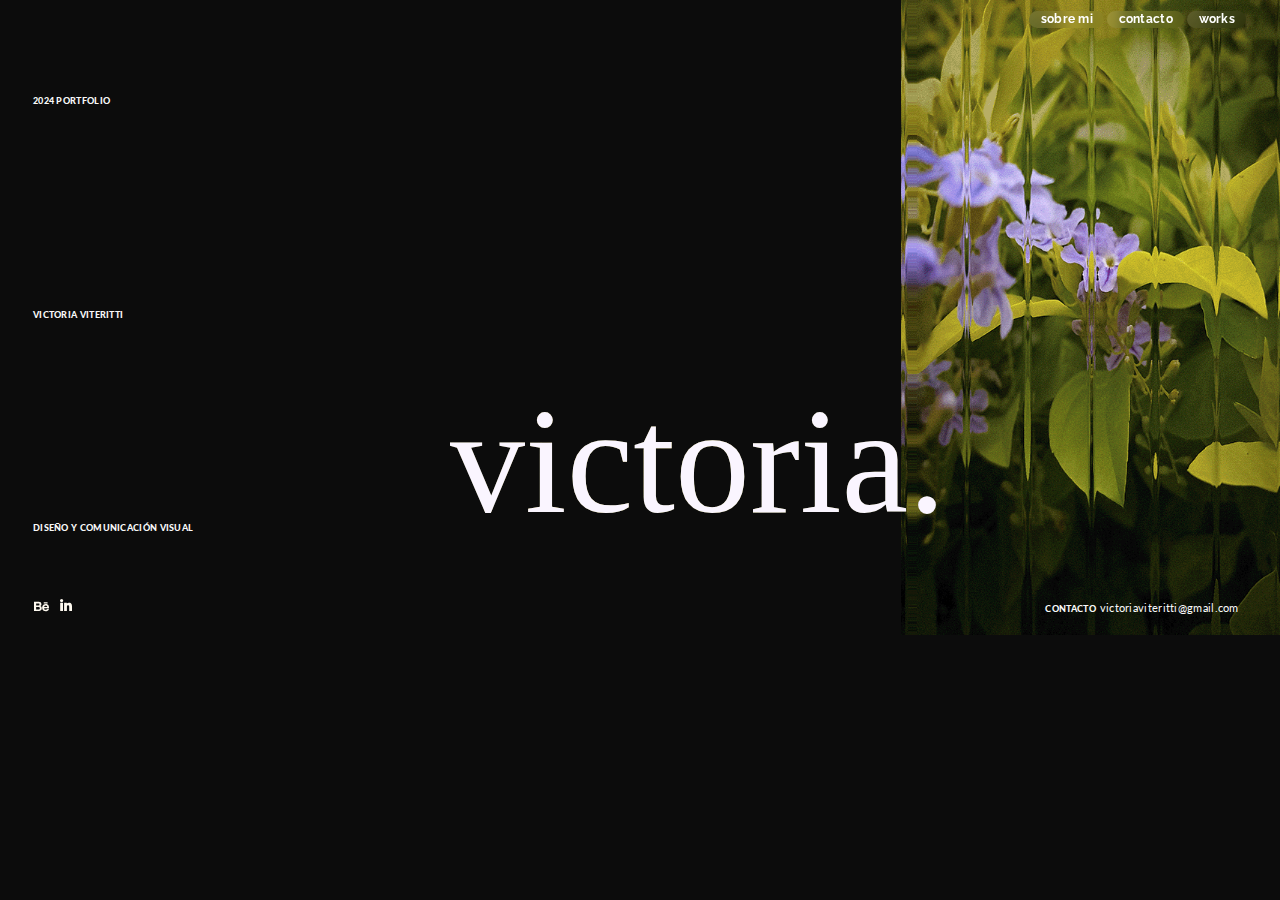
<file: index.html>
<!doctype html>
<html>
<head>
<meta charset="utf-8">

<title>portfolio viteritti</title>
<link rel="icon" href="img/estrellita-ind.png" type="image/x-icon">
<link href="estilos.css" rel="stylesheet" type="text/css">
<link rel="preconnect" href="https://fonts.googleapis.com">
<link rel="preconnect" href="https://fonts.gstatic.com" crossorigin>
<link href="https://fonts.googleapis.com/css2?family=Lato:ital,wght@0,100;0,300;0,400;0,700;0,900;1,100;1,300;1,400;1,700;1,900&display=swap" rel="stylesheet">
	
<link rel="preconnect" href="https://fonts.googleapis.com">
<link rel="preconnect" href="https://fonts.gstatic.com" crossorigin>
<link href="https://fonts.googleapis.com/css2?family=Lora:ital@0;1&display=swap" rel="stylesheet">
	
<link rel="preconnect" href="https://fonts.googleapis.com">
<link rel="preconnect" href="https://fonts.gstatic.com" crossorigin>
<link href="https://fonts.googleapis.com/css2?family=Raleway:wght@400;700&display=swap" rel="stylesheet">
	
<meta name="viewport" content="width=device-width, initial-scale=1.0">
</head>

<body>
	<header id="cabecera">
		<button class="icono-header">
		
		</button>
		<nav class="botonera">
			<ul>
				<li><a href="sobre_mi.html"> sobre mi</a></li>
				<li><a href="formulario.html"> contacto</a></li>
				<li><a href="works.html"> works</a></li>
			</ul>
		</nav>
	</header>
	
	<main class="new-main-index">
		<section class="new-section-index">
			<div class="izq-div-index">
				<h4> 2024 Portfolio</h4>
				<h4> Victoria Viteritti</h4>
				<h4> Diseño y Comunicación Visual</h4>
			</div>
			<div class="cen-div-index">
				<h1>victoria.</h1>
			</div>
			<div class="der-div-index">
		    <img src="img/index-gif---.gif" width="506" height="854" alt=""/> </div>
			
		</section>
	</main>
	
<!---
	<main class="main-index">
		<section class="section-index">
			<div class="titulos"> 
				<div>
					<h4> 2024</h4>
					<h4> Victoria Viteritti</h4>
				</div>
				<h1>nice to see you</h1>
				<p> Visual Communication and Design</p>
			</div>
			<a class="boton-index" href="sobre_mi.html"> descubrir</a>
		</section>
		<aside>
			<div class="eyes">
				<div class="eye">
					<div class="ball">
					</div>
				</div>
				<div class="eye">
					<div class="ball">
					</div>
				</div>
			</div>
		</aside>
	</main>
--->
	
	<footer class="index-footer">
		<ul class="lateral-a">
			<li><a href="https://www.behance.net/victoria-viteritti/appreciated"> <img src="img/behance.svg" alt="logo-behance"/></a></li>
			<li><a href="https://www.linkedin.com/in/victoria-viteritti/"> <img src="img/linkedin-big-logo.svg" alt="logo-linkedin"/></a></li>
		</ul>
		<ul>
			<li>
				<h4> contacto </h4>
				<p> victoriaviteritti@gmail.com </p>
			</li>
			<!--<li>
				<h4> datos </h4>
				<p> 21/11/2001 </p>
				<p> Argentina.</p>
			</li>-->
		</ul>
	</footer>
<!---	
	<script>
	var ball=document.getElementsByClassName("ball");
	document.onmousemove=function(){
		var x=event.clientX*100/window.innerWidth+"%";
		var y=event.clientY*100/window.innerHeight+"%";
		
		for(var i=0;i<2;i++){
			ball[i].style.left=x/2;
			ball[i].style.top=y/2;
			ball[i].style.transform="translate("+x+","+y+")";
		}
	}
	</script>
--->
</body>
</html>
</file>
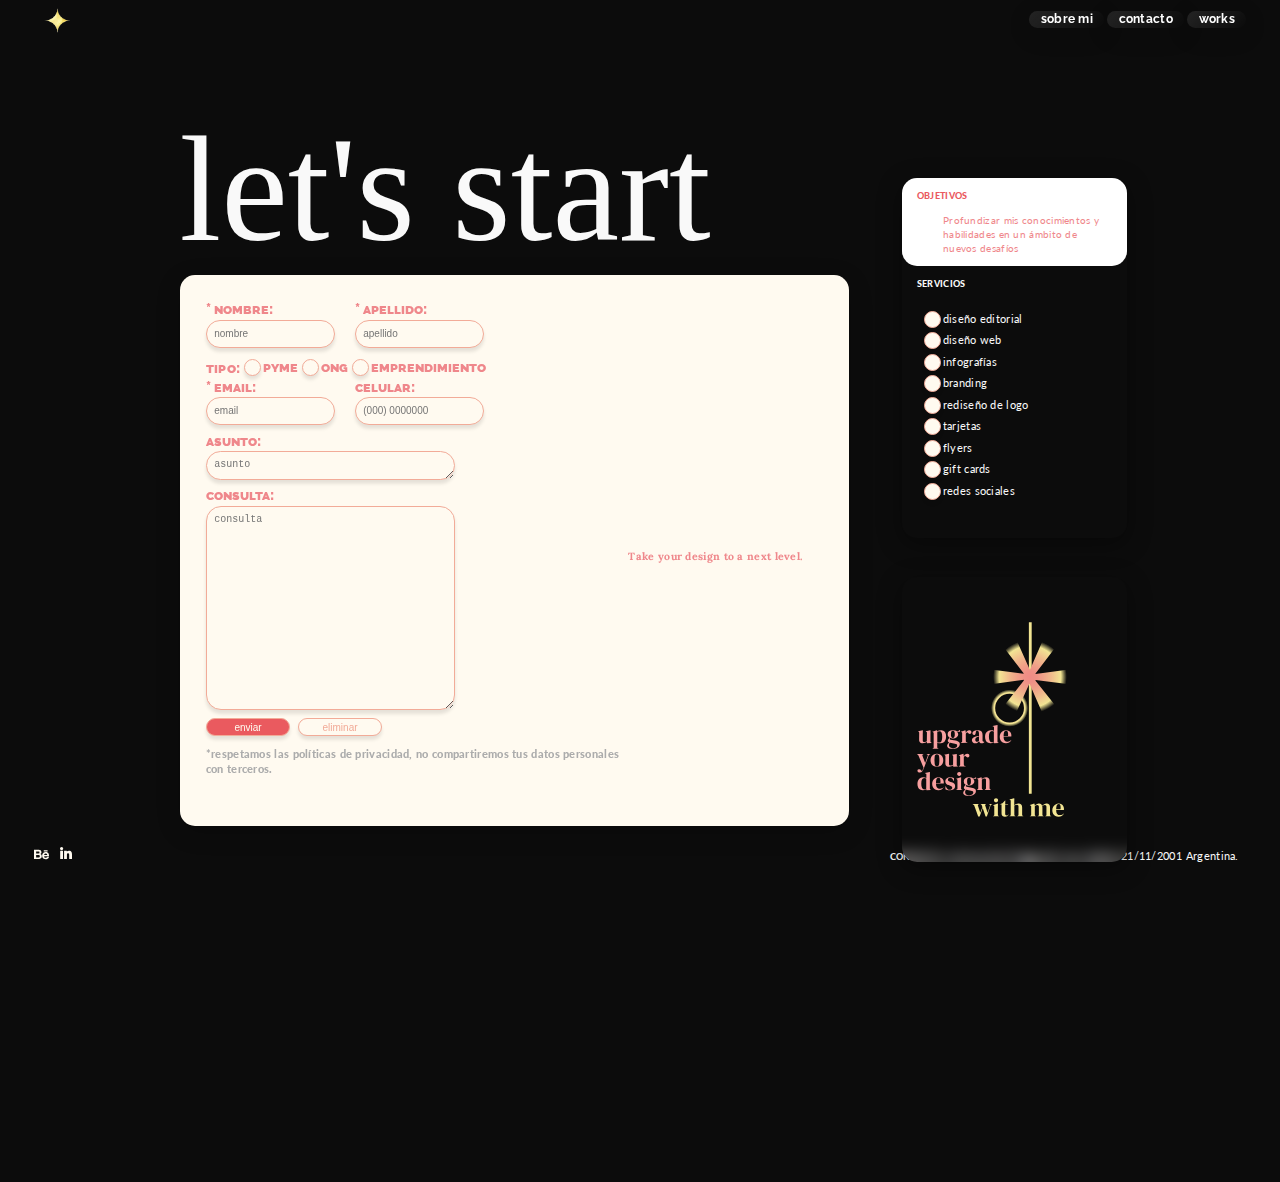
<file: formulario.html>
<!doctype html>
<html>
<head>
<meta charset="utf-8">
<title>formulario</title>
<link rel="icon" href="img/estrellita-ind.png" type="image/x-icon">
<link href="estilos.css" rel="stylesheet" type="text/css">
<link rel="preconnect" href="https://fonts.googleapis.com">
<link rel="preconnect" href="https://fonts.gstatic.com" crossorigin>
<link href="https://fonts.googleapis.com/css2?family=Lato:ital,wght@0,100;0,300;0,400;0,700;0,900;1,100;1,300;1,400;1,700;1,900&display=swap" rel="stylesheet">
	
<link rel="preconnect" href="https://fonts.googleapis.com">
<link rel="preconnect" href="https://fonts.gstatic.com" crossorigin>
<link href="https://fonts.googleapis.com/css2?family=Lora:ital@0;1&display=swap" rel="stylesheet">
	
<link rel="preconnect" href="https://fonts.googleapis.com">
<link rel="preconnect" href="https://fonts.gstatic.com" crossorigin>
<link href="https://fonts.googleapis.com/css2?family=Raleway:wght@400;700&display=swap" rel="stylesheet">
	
<meta name="viewport" content="width=device-width, initial-scale=1.0">
</head>

<body>
	<header id="cabecera">
		<button class="icono-header">
			<a href="index.html"><img src="img/estrellita-ind.png" width="50px" height="50px" alt=""/></a>
		</button>
		<nav class="botonera">
			<ul>
				<li><a href="sobre_mi.html"> sobre mi</a></li>
				<li><a href="formulario.html"> contacto</a></li>
				<li><a href="works.html"> works</a></li>
			</ul>
		</nav>
	</header>
	
	<main>
		<div class="main-form">
			<article>
				<h1>let's start</h1>
				<section class="section-formulario">
					<div class="formulario-info">
						<p>Take your design to a next level.</p>
					</div>

					<form method="post" action="mailto:victoriaviteritti@gmail.com" subject="Email enviado desde el formulario" target="_blank" enctype="text/plain">
						<section class="section-form-datos">
							<div class="form-nombre-apellido">
								<div class="nombre">
									<label for="nombre">* nombre:</label>
									<input type="text" name="nombre" id="nombre" maxlength="25" placeholder="nombre" required>
								</div>
								<div class="apellido">
									<label for="apellido">* apellido:</label>
									<input type="text" name="apellido" id="apellido" maxlength="25" placeholder="apellido" required>
								</div>
							</div>

							<div class="form-radio">
								<p>tipo:</p>
								<label for="tipo-cliente">pyme<input type="radio" name="tipo-cliente" value="pyme" id="pyme"></label>
								<label for="tipo-cliente">ong<input type="radio" name="tipo-cliente" value="ong" id="ong"></label>
								<label for="tipo-cliente">emprendimiento<input type="radio" name="tipo-cliente" value="emprendimiento" id="emprendimiento"></label>
							</div>

							<div class="form-email-cel">
								<div class="email">
									<label for="email">* email:</label>
									<input type="email" name="email" id="email" maxlength="70" placeholder="email" required>
								</div>
								<div class="cel">
									<label for="celular">celular:</label>
									<input type="celular" name="celular" id="celular" placeholder="(000) 0000000">
								</div>
							</div>
						</section>

						<section class="section-form-solicitud">
							<div class="form-consulta">
								<div class="consulta-asunto">
									<label for="asunto">asunto:</label>
									<textarea name="asunto" id="asunto" maxlength="70" placeholder="asunto" required></textarea>
								</div>
								<div class="consulta-mensaje">
									<label for="consulta">consulta:</label>
									<textarea name="consulta" id="consulta" maxlength="600" placeholder="consulta" required></textarea>
								</div>
							</div>
						</section>
						<section class="section-form-confirmar">
							<div class="form-enviar-borrar">
								<input type="submit" value="enviar" class="enviar" formenctype="text/plain">
								<input type="reset" value="eliminar">
							</div>
							<p>*respetamos las políticas de privacidad, no compartiremos tus datos personales con terceros.</p>
						</section>
					</form>
				</section>
			</article>

			<aside>
				<section class="objetivos">
					<h4> objetivos </h4>
					<p> Profundizar mis conocimientos y habilidades en un &aacute;mbito de nuevos desaf&iacute;os </p>
				</section>
				<section>
					<h4> servicios</h4>
					<div class="form-checkbox">
						<div class="checkbox">
							<label for="tipo-de-servicio">diseño editorial<input type="checkbox" name="tipo-de-servicio" value="diseño editorial" id="diseño-editorial"></label>
							<label for="tipo-de-servicio">diseño web<input type="checkbox" name="tipo-de-servicio" value="diseño web" id="diseño-web"></label>
							<label for="tipo-de-servicio">infograf&iacute;as<input type="checkbox" name="tipo-de-servicio" value="infografias" id="infografias"></label>
							<label for="tipo-de-servicio">branding<input type="checkbox" name="tipo-de-servicio" value="branding" id="branding"></label>
							<label for="tipo-de-servicio">rediseño de logo<input type="checkbox" name="tipo-de-servicio" value="rediseño de logo" id="rediseño-de-logo"></label>
							<label for="tipo-de-servicio">tarjetas<input type="checkbox" name="tipo-de-servicio" value="tarjetas" id="tarjetas"></label>
							<label for="tipo-de-servicio">flyers<input type="checkbox" name="tipo-de-servicio" value="flyers" id="flyers"></label>
							<label for="tipo-de-servicio">gift cards<input type="checkbox" name="tipo-de-servicio" value="gift cards" id="gift-cars"></label>
							<label for="tipo-de-servicio">redes sociales<input type="checkbox" name="tipo-de-servicio" value="redes sociales" id="redes-sociales"></label>
						</div>
					</div>
					</section>
				
					<section class="aside-form-img">
						<img src="img/form.svg" width="200px" height="380px" alt=""/>
					</section>
					
			</aside>
		
		
		
		
		
		
<!--<section class="section-formulario">
			<div class="formulario-info">
				<h1>let's start!</h1>
				<p>Take your design to a next level.</p>
			</div>
			
			<form method="post" action="mailto:victoriaviteritti@gmail.com" subject="Email enviado desde el formulario" target="_blank" enctype="text/plain">
				<section class="section-form-datos">
					<div class="form-nombre-apellido">
						<div class="nombre">
							<label for="nombre">* nombre:</label>
							<input type="text" name="nombre" id="nombre" maxlength="25" placeholder="nombre" required>
						</div>
						<div class="apellido">
							<label for="apellido">* apellido:</label>
							<input type="text" name="apellido" id="apellido" maxlength="25" placeholder="apellido" required>
						</div>
					</div>
					
					<div class="form-radio">
						<p>tipo de cliente:</p>
						<label for="tipo-cliente">pyme<input type="radio" name="tipo-cliente" value="pyme" id="pyme"></label>
						<label for="tipo-cliente">ong<input type="radio" name="tipo-cliente" value="ong" id="ong"></label>
						<label for="tipo-cliente">emprendimiento<input type="radio" name="tipo-cliente" value="emprendimiento" id="emprendimiento"></label>
					</div>
					
					<div class="form-email-cel">
						<div class="email">
							<label for="email">* email:</label>
							<input type="email" name="email" id="email" maxlength="70" placeholder="email" required>
						</div>
						<div class="cel">
							<label for="celular">celular:</label>
							<input type="celular" name="celular" id="celular" placeholder="(000) 0000000">
						</div>
					</div>
				</section>
				
				<section class="section-form-solicitud">
					<div class="form-consulta">
						<div class="consulta-asunto">
							<label for="asunto">asunto:</label>
							<textarea name="asunto" id="asunto" maxlength="70" placeholder="asunto" required></textarea>
						</div>
						<div class="consulta-mensaje">
							<label for="consulta">consulta:</label>
							<textarea name="consulta" id="consulta" maxlength="600" placeholder="consulta" required></textarea>
						</div>
					</div>
					
					<div class="form-checkbox">
						<p>tipo de servicio</p>
						<div class="checkbox">
							<label for="tipo-de-servicio">diseño editorial<input type="checkbox" name="tipo-de-servicio" value="diseño editorial" id="diseño-editorial"></label>
							<label for="tipo-de-servicio">diseño web<input type="checkbox" name="tipo-de-servicio" value="diseño web" id="diseño-web"></label>
							<label for="tipo-de-servicio">infograf&iacute;as<input type="checkbox" name="tipo-de-servicio" value="infografias" id="infografias"></label>
							<label for="tipo-de-servicio">branding<input type="checkbox" name="tipo-de-servicio" value="branding" id="branding"></label>
							<label for="tipo-de-servicio">rediseño de logo<input type="checkbox" name="tipo-de-servicio" value="rediseño de logo" id="rediseño-de-logo"></label>
							<label for="tipo-de-servicio">tarjetas<input type="checkbox" name="tipo-de-servicio" value="tarjetas" id="tarjetas"></label>
							<label for="tipo-de-servicio">flyers<input type="checkbox" name="tipo-de-servicio" value="flyers" id="flyers"></label>
							<label for="tipo-de-servicio">gift cards<input type="checkbox" name="tipo-de-servicio" value="gift cards" id="gift-cars"></label>
							<label for="tipo-de-servicio">redes sociales<input type="checkbox" name="tipo-de-servicio" value="redes sociales" id="redes-sociales"></label>
						</div>
					</div>
				</section>
				<section class="section-form-confirmar">
					<div class="form-enviar-borrar">
						<input type="submit" value="enviar" class="enviar" formenctype="text/plain">
						<input type="reset" value="eliminar">
					</div>
					<p>*respetamos las políticas de privacidad, no compartiremos tus datos personales con terceros.</p>
				</section>
			</form>
		</section>-->
		<!--<img class="dibujo-cora" src="img/cora.svg" alt="dibujo-corazon"/>-->
		</div>
	</main>
	
	<footer>
		<ul class="lateral-a">
			<li><a href="https://www.behance.net/victoria-viteritti/appreciated"> <img src="img/behance.svg" alt="logo-behance"/></a></li>
			<li><a href="https://www.linkedin.com/in/victoria-viteritti/"> <img src="img/linkedin-big-logo.svg" alt="logo-linkedin"/></a></li>
		</ul>
		<ul>
			<li>
				<h4> contacto </h4>
				<p> victoriaviteritti@gmail.com </p>
			</li>
			<li>
				<h4> datos </h4>
				<p> 21/11/2001 </p>
				<p> Argentina.</p>
			</li>
		</ul>
	</footer>
</body>
</html>
</file>
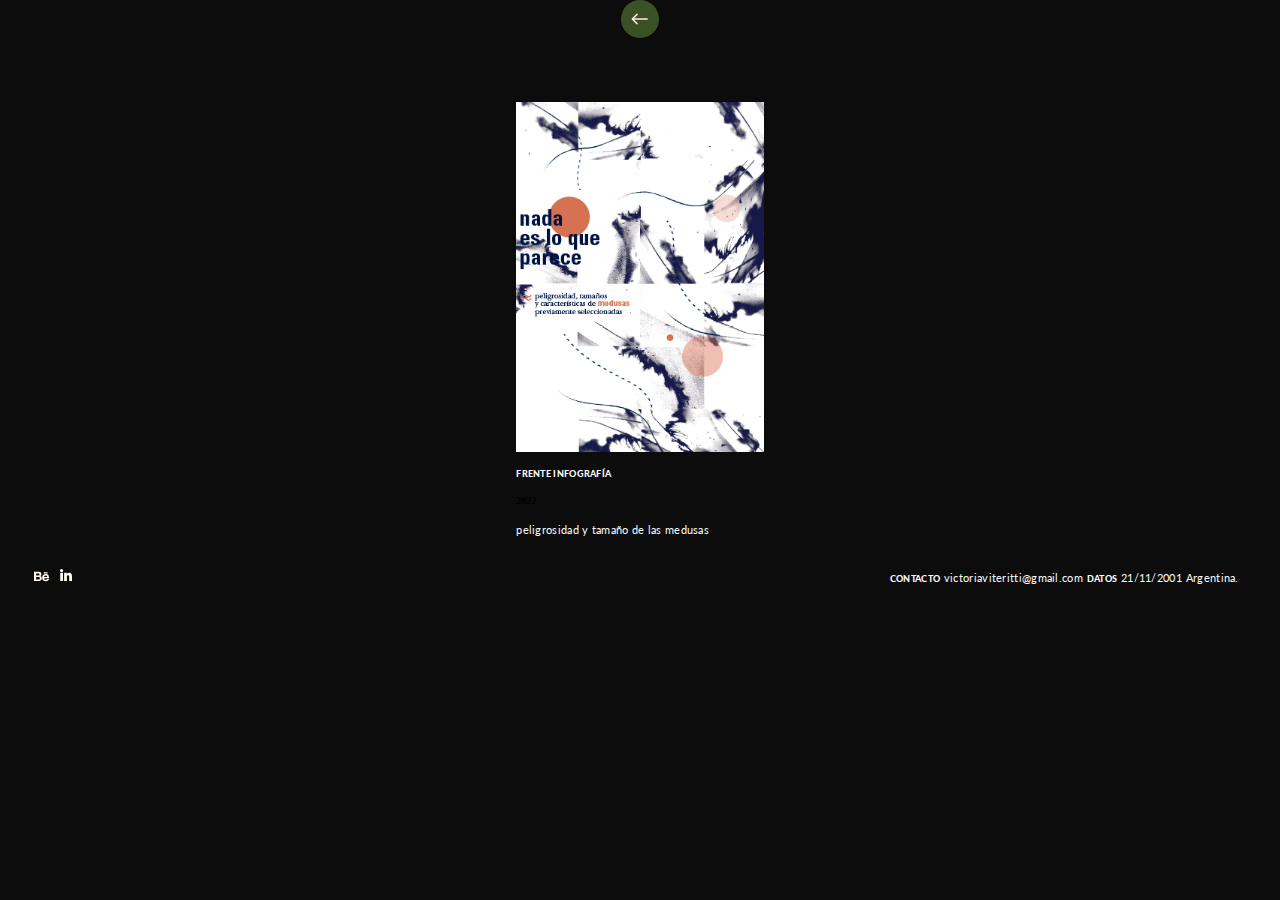
<file: galeria-1.html>
<!doctype html>
<html>
<head>
<meta charset="utf-8">
<title>galeria-1</title>
<link rel="icon" href="img/favicon.svg" type="image/x-icon">
<link href="estilos.css" rel="stylesheet" type="text/css">
<link rel="preconnect" href="https://fonts.googleapis.com">
<link rel="preconnect" href="https://fonts.gstatic.com" crossorigin>
<link href="https://fonts.googleapis.com/css2?family=Lato&display=swap" rel="stylesheet">
<link rel="preconnect" href="https://fonts.googleapis.com">
<link rel="preconnect" href="https://fonts.gstatic.com" crossorigin>
<link href="https://fonts.googleapis.com/css2?family=Lora:ital@0;1&display=swap" rel="stylesheet">
</head>

<body class="body-galeria">
	<header class="header-galeria">
		<a href="sobre_mi.html"> <img src="img/button-izquierda.svg" alt="boton-back"/> </a>
	</header>
	
	<main class="galeria">
		<section class="section_galeria">
			<img src="img/galeria-1.jpg" width="330" height="467" alt="infografia-medusas"/>
			<div>
				<h4>frente infograf&iacute;a</h4>
				<h5>2022</h5>
				<p>peligrosidad y tamaño de las medusas</p>
			</div>
	  </section>
</main>
	
	<footer>
		<ul class="lateral-a">
			<li><a href="https://www.behance.net/victoria-viteritti/appreciated"> <img src="img/behance.svg" alt="logo-behance"/></a></li>
			<li><a href="https://www.linkedin.com/in/victoria-viteritti/"> <img src="img/linkedin-big-logo.svg" alt="logo-linkedin"/></a></li>
		</ul>
		<ul>
			<li>
				<h4> contacto </h4>
				<p> victoriaviteritti@gmail.com </p>
			</li>
			<li>
				<h4> datos </h4>
				<p> 21/11/2001 </p>
				<p> Argentina.</p>
			</li>
	  </ul>
</footer>
</body>
</html>
</file>
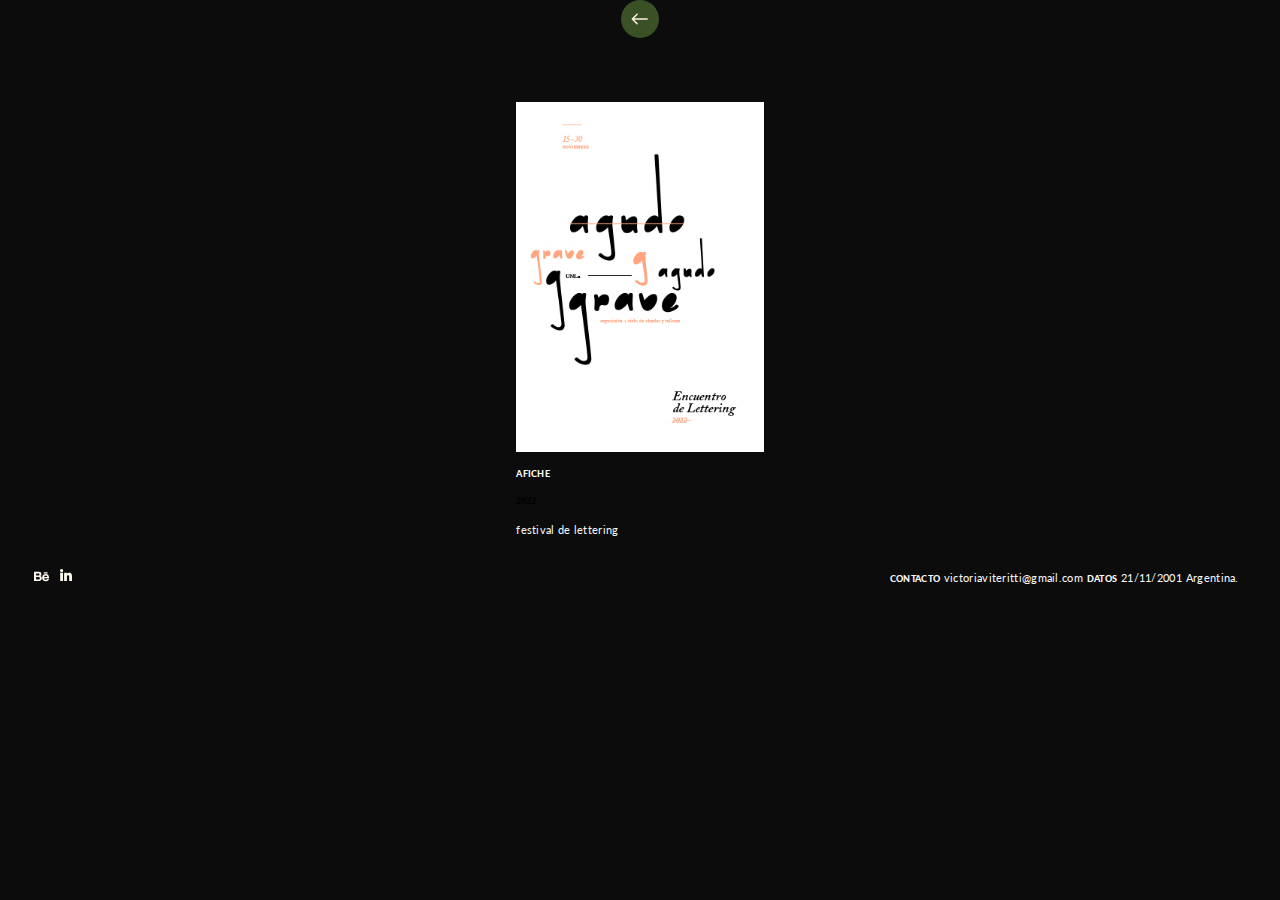
<file: galeria-3.html>
<!doctype html>
<html>
<head>
<meta charset="utf-8">
<title>galeria-3</title>
<link rel="icon" href="img/favicon.svg" type="image/x-icon">
<link href="estilos.css" rel="stylesheet" type="text/css">
<link rel="preconnect" href="https://fonts.googleapis.com">
<link rel="preconnect" href="https://fonts.gstatic.com" crossorigin>
<link href="https://fonts.googleapis.com/css2?family=Lato&display=swap" rel="stylesheet">
<link rel="preconnect" href="https://fonts.googleapis.com">
<link rel="preconnect" href="https://fonts.gstatic.com" crossorigin>
<link href="https://fonts.googleapis.com/css2?family=Lora:ital@0;1&display=swap" rel="stylesheet">
</head>

<body class="body-galeria">
	<header class="header-galeria">
		<a href="sobre_mi.html"> <img src="img/button-izquierda.svg" alt="boton-back"/> </a>
	</header>
	
	<main class="galeria">
		<section class="section_galeria">
			<img src="img/galeria-3.jpg" width="330" height="467" alt="afiche-lettering"/>
			<div>
				<h4>afiche</h4>
				<h5>2022</h5>
				<p>festival de lettering</p>
			</div>
	  </section>
</main>
	
	<footer>
		<ul class="lateral-a">
			<li><a href="https://www.behance.net/victoria-viteritti/appreciated"> <img src="img/behance.svg" alt="logo-behance"/></a></li>
			<li><a href="https://www.linkedin.com/in/victoria-viteritti/"> <img src="img/linkedin-big-logo.svg" alt="logo-linkedin"/></a></li>
		</ul>
		<ul>
			<li>
				<h4> contacto </h4>
				<p> victoriaviteritti@gmail.com </p>
			</li>
			<li>
				<h4> datos </h4>
				<p> 21/11/2001 </p>
				<p> Argentina.</p>
			</li>
	  </ul>
</footer>
</body>
</html>
</file>
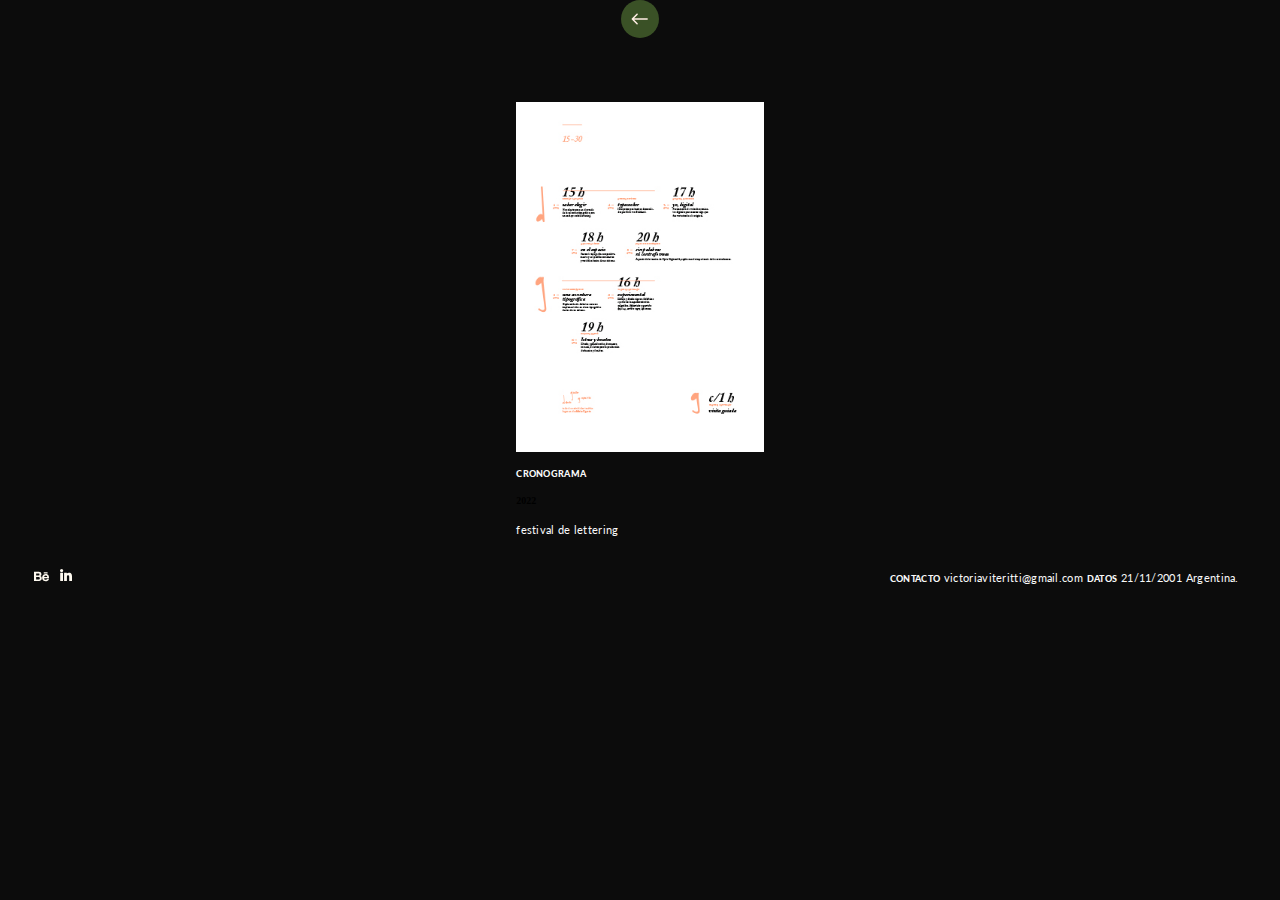
<file: galeria-4.html>
<!doctype html>
<html>
<head>
<meta charset="utf-8">
<title>galeria-4</title>
<link rel="icon" href="img/favicon.svg" type="image/x-icon">
<link href="estilos.css" rel="stylesheet" type="text/css">
<link rel="preconnect" href="https://fonts.googleapis.com">
<link rel="preconnect" href="https://fonts.gstatic.com" crossorigin>
<link href="https://fonts.googleapis.com/css2?family=Lato&display=swap" rel="stylesheet">
<link rel="preconnect" href="https://fonts.googleapis.com">
<link rel="preconnect" href="https://fonts.gstatic.com" crossorigin>
<link href="https://fonts.googleapis.com/css2?family=Lora:ital@0;1&display=swap" rel="stylesheet">
</head>

<body class="body-galeria">
	<header class="header-galeria">
		<a href="sobre_mi.html"> <img src="img/button-izquierda.svg" alt="boton-back"/> </a>
	</header>
	
	<main class="galeria">
		<section class="section_galeria">
			<img src="img/galeria-4.jpg" width="330" height="467" alt="cronograma-lettering"/>
			<div>
				<h4>cronograma</h4>
				<h5>2022</h5>
				<p>festival de lettering</p>
			</div>
	  </section>
</main>
	
	<footer>
		<ul class="lateral-a">
			<li><a href="https://www.behance.net/victoria-viteritti/appreciated"> <img src="img/behance.svg" alt="logo-behance"/></a></li>
			<li><a href="https://www.linkedin.com/in/victoria-viteritti/"> <img src="img/linkedin-big-logo.svg" alt="logo-linkedin"/></a></li>
		</ul>
		<ul>
			<li>
				<h4> contacto </h4>
				<p> victoriaviteritti@gmail.com </p>
			</li>
			<li>
				<h4> datos </h4>
				<p> 21/11/2001 </p>
				<p> Argentina.</p>
			</li>
	  </ul>
</footer>
</body>
</html>
</file>
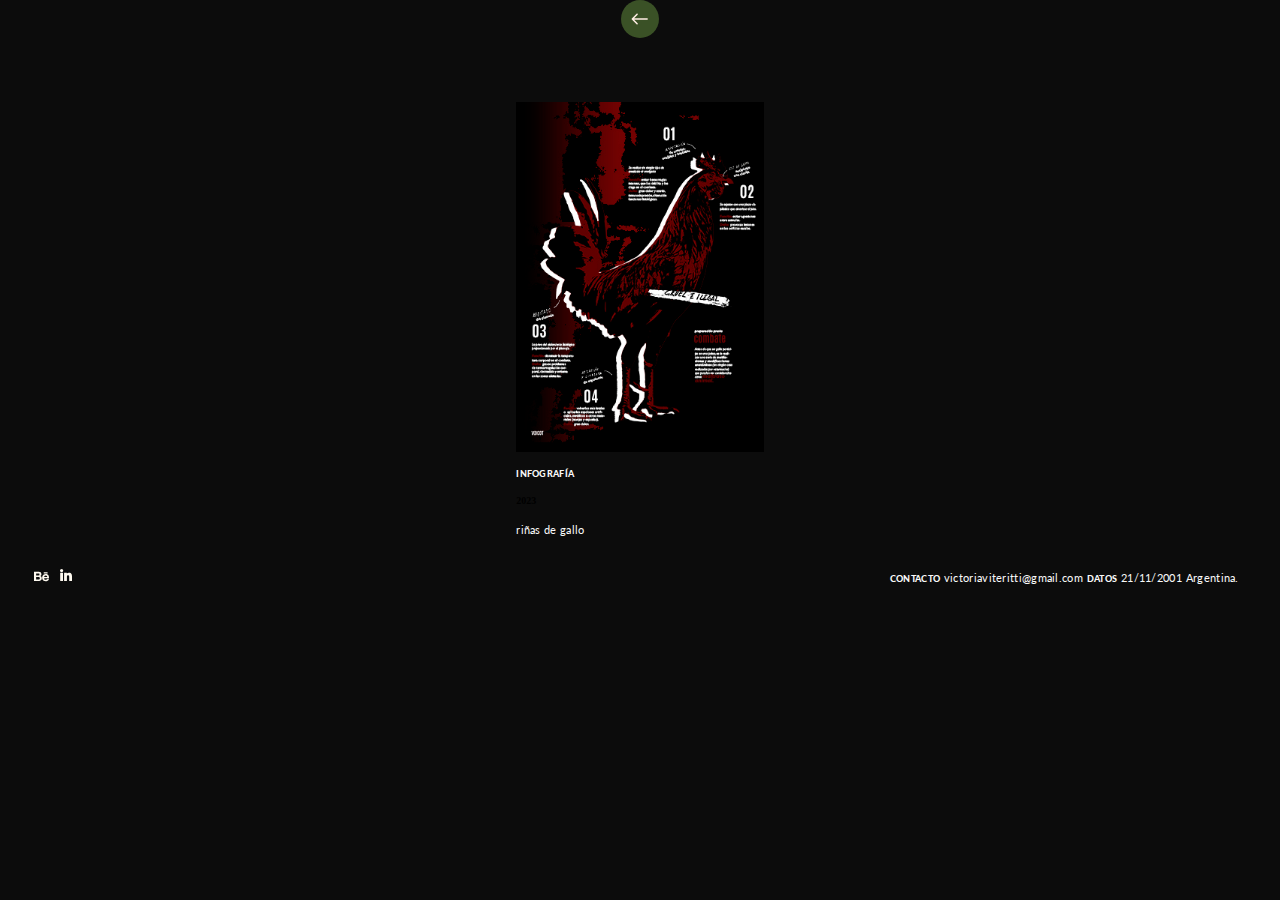
<file: galeria-5.html>
<!doctype html>
<html>
<head>
<meta charset="utf-8">
<title>galeria-5</title>
<link rel="icon" href="img/favicon.svg" type="image/x-icon">
<link href="estilos.css" rel="stylesheet" type="text/css">
<link rel="preconnect" href="https://fonts.googleapis.com">
<link rel="preconnect" href="https://fonts.gstatic.com" crossorigin>
<link href="https://fonts.googleapis.com/css2?family=Lato&display=swap" rel="stylesheet">
<link rel="preconnect" href="https://fonts.googleapis.com">
<link rel="preconnect" href="https://fonts.gstatic.com" crossorigin>
<link href="https://fonts.googleapis.com/css2?family=Lora:ital@0;1&display=swap" rel="stylesheet">
</head>

<body class="body-galeria">
	<header class="header-galeria">
		<a href="sobre_mi.html"> <img src="img/button-izquierda.svg" alt="boton-back"/> </a>
	</header>
	
	<main class="galeria">
		<section class="section_galeria">
			<img src="img/galeria-5.jpg" width="330" height="467" alt="infografia-gallos"/>
			<div>
				<h4>infograf&iacute;a</h4>
				<h5>2023</h5>
				<p>riñas de gallo</p>
			</div>
	  </section>
</main>
	
	<footer>
		<ul class="lateral-a">
			<li><a href="https://www.behance.net/victoria-viteritti/appreciated"> <img src="img/behance.svg" alt="logo-behance"/></a></li>
			<li><a href="https://www.linkedin.com/in/victoria-viteritti/"> <img src="img/linkedin-big-logo.svg" alt="logo-linkedin"/></a></li>
		</ul>
		<ul>
			<li>
				<h4> contacto </h4>
				<p> victoriaviteritti@gmail.com </p>
			</li>
			<li>
				<h4> datos </h4>
				<p> 21/11/2001 </p>
				<p> Argentina.</p>
			</li>
	  </ul>
</footer>
</body>
</html>
</file>
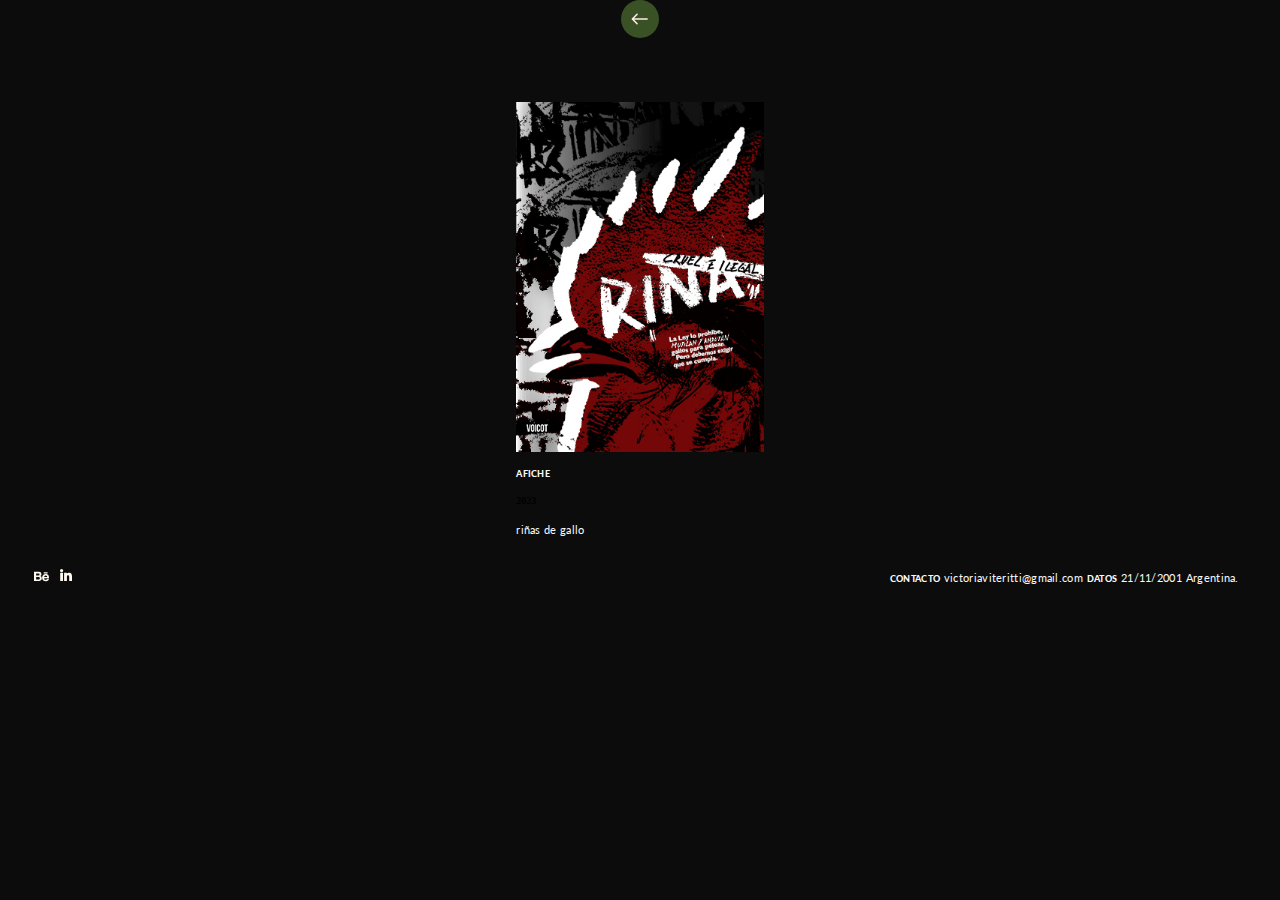
<file: galeria-6.html>
<!doctype html>
<html>
<head>
<meta charset="utf-8">
<title>galeria-6</title>
<link rel="icon" href="img/favicon.svg" type="image/x-icon">
<link href="estilos.css" rel="stylesheet" type="text/css">
<link rel="preconnect" href="https://fonts.googleapis.com">
<link rel="preconnect" href="https://fonts.gstatic.com" crossorigin>
<link href="https://fonts.googleapis.com/css2?family=Lato&display=swap" rel="stylesheet">
<link rel="preconnect" href="https://fonts.googleapis.com">
<link rel="preconnect" href="https://fonts.gstatic.com" crossorigin>
<link href="https://fonts.googleapis.com/css2?family=Lora:ital@0;1&display=swap" rel="stylesheet">
</head>

<body class="body-galeria">
	<header class="header-galeria">
		<a href="sobre_mi.html"> <img src="img/button-izquierda.svg" alt="boton-back"/> </a>
	</header>
	
	<main class="galeria">
		<section class="section_galeria">
			<img src="img/galeria-6.jpg" width="330" height="467" alt="afiche-gallos"/>
			<div>
				<h4>afiche</h4>
				<h5>2023</h5>
				<p>riñas de gallo</p>
			</div>
	  </section>
</main>
	
	<footer>
		<ul class="lateral-a">
			<li><a href="https://www.behance.net/victoria-viteritti/appreciated"> <img src="img/behance.svg" alt="logo-behance"/></a></li>
			<li><a href="https://www.linkedin.com/in/victoria-viteritti/"> <img src="img/linkedin-big-logo.svg" alt="logo-linkedin"/></a></li>
		</ul>
		<ul>
			<li>
				<h4> contacto </h4>
				<p> victoriaviteritti@gmail.com </p>
			</li>
			<li>
				<h4> datos </h4>
				<p> 21/11/2001 </p>
				<p> Argentina.</p>
			</li>
	  </ul>
</footer>
</body>
</html>
</file>
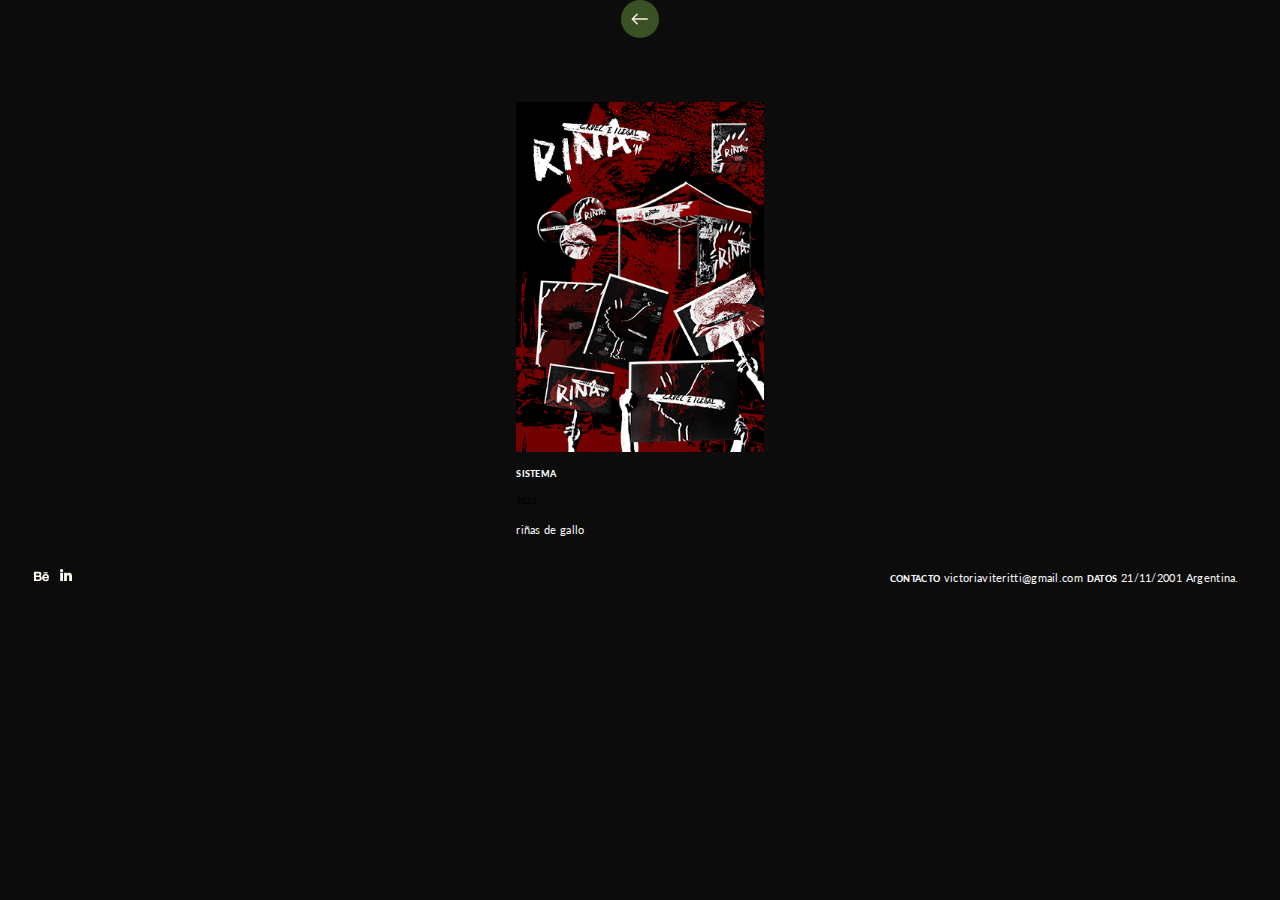
<file: galeria-7.html>
<!doctype html>
<html>
<head>
<meta charset="utf-8">
<title>galeria-7</title>
<link rel="icon" href="img/favicon.svg" type="image/x-icon">
<link href="estilos.css" rel="stylesheet" type="text/css">
<link rel="preconnect" href="https://fonts.googleapis.com">
<link rel="preconnect" href="https://fonts.gstatic.com" crossorigin>
<link href="https://fonts.googleapis.com/css2?family=Lato&display=swap" rel="stylesheet">
<link rel="preconnect" href="https://fonts.googleapis.com">
<link rel="preconnect" href="https://fonts.gstatic.com" crossorigin>
<link href="https://fonts.googleapis.com/css2?family=Lora:ital@0;1&display=swap" rel="stylesheet">
</head>

<body class="body-galeria">
	<header class="header-galeria">
		<a href="sobre_mi.html"> <img src="img/button-izquierda.svg" alt="boton-back"/> </a>
	</header>
	
	<main class="galeria">
		<section class="section_galeria">
			<img src="img/galeria-7.jpg" width="330" height="467" alt="piezas-extra-gallos"/>
			<div>
				<h4>sistema</h4>
				<h5>2023</h5>
				<p>riñas de gallo</p>
			</div>
	  </section>
</main>
	
	<footer>
		<ul class="lateral-a">
			<li><a href="https://www.behance.net/victoria-viteritti/appreciated"> <img src="img/behance.svg" alt="logo-behance"/></a></li>
			<li><a href="https://www.linkedin.com/in/victoria-viteritti/"> <img src="img/linkedin-big-logo.svg" alt="logo-linkedin"/></a></li>
		</ul>
		<ul>
			<li>
				<h4> contacto </h4>
				<p> victoriaviteritti@gmail.com </p>
			</li>
			<li>
				<h4> datos </h4>
				<p> 21/11/2001 </p>
				<p> Argentina.</p>
			</li>
	  </ul>
</footer>
</body>
</html>
</file>
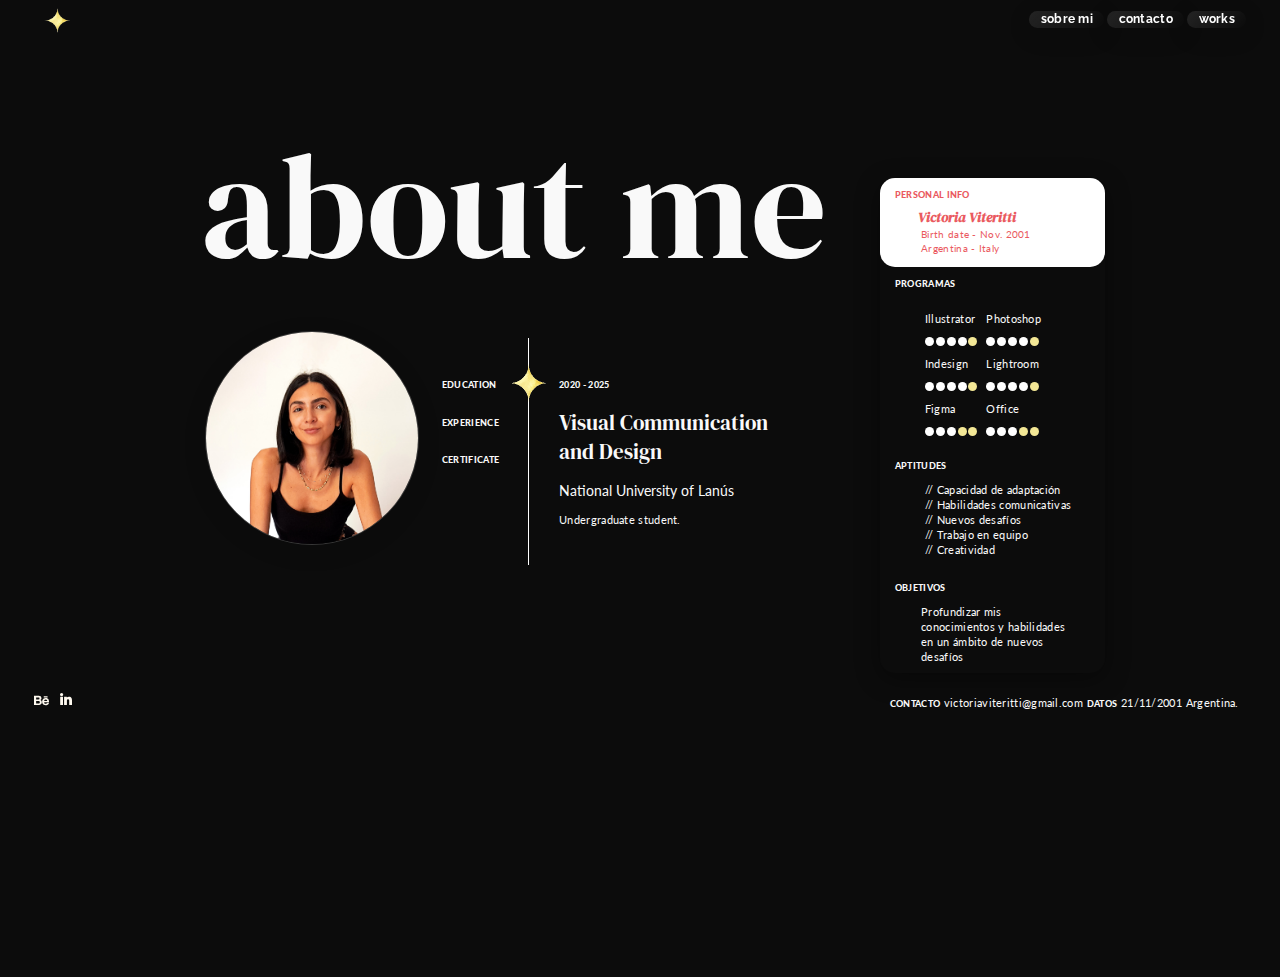
<file: sobre_mi.html>
<!doctype html>
<html>
<head>
<meta charset="utf-8">
<title>sobre-mi</title>
<link rel="icon" href="img/estrellita-ind.png" type="image/x-icon">
<link href="estilos.css" rel="stylesheet" type="text/css">
<link rel="preconnect" href="https://fonts.googleapis.com">
<link rel="preconnect" href="https://fonts.gstatic.com" crossorigin>
<link href="https://fonts.googleapis.com/css2?family=Lato:ital,wght@0,100;0,300;0,400;0,700;0,900;1,100;1,300;1,400;1,700;1,900&display=swap" rel="stylesheet">
	
<link rel="preconnect" href="https://fonts.googleapis.com">
<link rel="preconnect" href="https://fonts.gstatic.com" crossorigin>
<link href="https://fonts.googleapis.com/css2?family=DM+Serif+Display:ital@0;1&display=swap" rel="stylesheet">
	
<link rel="preconnect" href="https://fonts.googleapis.com">
<link rel="preconnect" href="https://fonts.gstatic.com" crossorigin>
<link href="https://fonts.googleapis.com/css2?family=Raleway:wght@400;700&display=swap" rel="stylesheet">
	
<meta name="viewport" content="width=device-width, initial-scale=1.0">
</head>

<body>
	<header id="cabecera">
		<button class="icono-header">
			<a href="index.html"><img src="img/estrellita-ind.png" width="50px" height="50px" alt=""/></a>
		</button>
		<nav class="botonera">
			<ul>
				<li><a href="sobre_mi.html"> sobre mi</a></li>
				<li><a href="formulario.html"> contacto</a></li>
				<li><a href="works.html"> works</a></li>
			</ul>
		</nav>
	</header>
	<main class= "sobre-mi-main">
		<div class="aboutme">
			<article>
				<h1>about me</h1>
				<div class="aboutme-img-info">
					<img src="img/retrato_portfolio_2.jpg" width="283" height="283" alt=""/>
					<section class="aboutme-tabs">
					<div class="tabs">
						<div class="tab-header">
							<div class="active">
								<h4>Education</h4>
							</div>
							<div>
								<h4>Experience</h4>
							</div>
							<div>
								<h4>Certificate</h4>
							</div>
						</div>
						<div class="tab-indicator">
						</div>
						<div class="tab-content">
							<div class="text-white active">
								<h4>2020 - 2025</h4>
								<h2>Visual Communication and Design</h2>
								<h3>National University of Lan&uacute;s</h3>
								<p>Undergraduate student.</p>
							</div>
							<div class="text-white">
								<h4>dic. 2020 - nov. 2021</h4>
								<h2>Community Manager</h2>
								<h3>Casualitê Nail Club</h3>
								<p>Instagram (+20k followers) and Google Business. Strategy, content and design.</p>
							</div>
							<div class="text-white">
								<h4>2016</h4>
								<h2>First Certificate in English (FCE)</h2>
								<h3>University of Cambridge</h3>
								<p>B2 CEFR Level</p>
							</div>
						</div>
					</div>
				</section>
			</article>
			
			<aside class="aside-about-me">
				<section class="objetivos-about-me">
					<h4>personal info</h4>
					<h3>Victoria Viteritti</h3>
					<p>Birth date - Nov. 2001</p>
					<p>Argentina - Italy</p>
				</section>
				<section>
					<h4> programas</h4>
					<ol class="programas">
						<li> 
							<p> Illustrator </p>
							<div class="circulos">
								<span class="circulo-si"></span>
								<span class="circulo-si"></span>
								<span class="circulo-si"></span>
								<span class="circulo-si"></span>
								<span class="circulo-no"></span>
							</div>
						</li>
						<li> 
							<p> Photoshop </p>
							<div class="circulos">
								<span class="circulo-si"></span>
								<span class="circulo-si"></span>
								<span class="circulo-si"></span>
								<span class="circulo-si"></span>
								<span class="circulo-no"></span>
							</div>
						</li>
						<li> 
							<p> Indesign </p>
							<div class="circulos">
								<span class="circulo-si"></span>
								<span class="circulo-si"></span>
								<span class="circulo-si"></span>
								<span class="circulo-si"></span>
								<span class="circulo-no"></span>
							</div>
						</li>
						<li> 
							<p> Lightroom </p>
							<div class="circulos">
								<span class="circulo-si"></span>
								<span class="circulo-si"></span>
								<span class="circulo-si"></span>
								<span class="circulo-si"></span>
								<span class="circulo-no"></span>
							</div>
						</li>
						<li> 
							<p> Figma </p>
							<div class="circulos">
								<span class="circulo-si"></span>
								<span class="circulo-si"></span>
								<span class="circulo-si"></span>
								<span class="circulo-no"></span>
								<span class="circulo-no"></span>
							</div>
						</li>
						<li> 
							<p> Office </p>
							<div class="circulos">
								<span class="circulo-si"></span>
								<span class="circulo-si"></span>
								<span class="circulo-si"></span>
								<span class="circulo-no"></span>
								<span class="circulo-no"></span>
							</div>
						</li>
					</ol>
				</section>

				<section>
					<h4> aptitudes</h4>
					<ol class="aptitudes">
						<li> // Capacidad de adaptaci&oacute;n </li> 
						<li> // Habilidades comunicativas </li>
						<li> // Nuevos desaf&iacute;os </li>
						<li> // Trabajo en equipo </li>
						<li> // Creatividad </li>
					</ol>
				</section>

				<section class="hobbies">
					<h4> objetivos </h4>
					<p> Profundizar mis conocimientos y habilidades en un &aacute;mbito de nuevos desaf&iacute;os </p>
				</section>
			</aside>
			
		</div>
		

<!--<article class="sobre-mi-article">
			<section class="info-personal">
				<div>
					<h4> educaci&oacute;n</h4>
					<p> // Estudiante de Lic. en Diseño y Comunicaci&oacute;n Visual. Universidad Nacional de Lan&uacute;s (UNLa).</p>
					<p> // Bachiller de Econom&iacute;a y Administraci&oacute;n. Instituto Vicente Pallotti.</p>
				</div>

				<div> 
					<h4> idioma </h4>
					<p> // Ingl&eacute;s avanzado. First Certificate in English (FCE), ofrecido por la Universidad de Cambridge, rendido en 2016 en computer-based.</p>
				</div>

				<div>
					<h4> experiencia laboral</h4>
					<p> // Casualit&ecirc; Nail Club. Community Manager. Instagram y Google Business: Estrategia, contenido y diseño. Dic. 2020 a Nov. 2021 </p>
				</div>

				<article class="proyectos-container">
					<h4> proyectos </h4>
					<ol class="proyectos-slider">
						<li>
							<a href="galeria-1.html">
								<img src="img/slider-1.jpg" width="165" height="234" alt="infografia-medusas"/>
							</a>
						</li>
						<li>
							<a href="galeria-2.html">
								<img src="img/slider-2.jpg" width="165" height="234" alt="infografia-medusas-dorso"/>
							</a>
						</li>
						<li>
							<a href="galeria-3.html">
								<img src="img/slider-3.jpg" width="165" height="234" alt="afiche-lettering"/>
							</a>
						</li>
						<li>
							<a href="galeria-4.html">
								<img src="img/slider-4.jpg" width="165" height="234" alt="cronograma-lettering"/>
							</a>
						</li>
						<li>
							<a href="galeria-5.html">
								<img src="img/slider-5.jpg" width="165" height="234" alt="infografia-gallos"/>
							</a>
						</li>
						<li>
							<a href="galeria-6.html">
								<img src="img/slider-6.jpg" width="165" height="234" alt="afiche-gallos"/>
							</a>
						</li>
						<li>
							<a href="galeria-7.html">
								<img src="img/slider-7.jpg" width="165" height="234" alt="piezas-extra-gallos"/>
							</a>
						</li>
					</ol>
				</article>
			</section>

			<aside>
				<section class="objetivos">
					<h4> objetivos </h4>
					<p> Profundizar mis conocimientos y habilidades en un &aacute;mbito de nuevos desaf&iacute;os </p>
				</section>
				<section>
					<h4> programas</h4>
					<ol class="programas">
						<li> 
							<p> Illustrator </p>
							<div class="circulos">
								<span class="circulo-si"></span>
								<span class="circulo-si"></span>
								<span class="circulo-si"></span>
								<span class="circulo-si"></span>
								<span class="circulo-no"></span>
							</div>
						</li>
						<li> 
							<p> Photoshop </p>
							<div class="circulos">
								<span class="circulo-si"></span>
								<span class="circulo-si"></span>
								<span class="circulo-si"></span>
								<span class="circulo-si"></span>
								<span class="circulo-no"></span>
							</div>
						</li>
						<li> 
							<p> Indesign </p>
							<div class="circulos">
								<span class="circulo-si"></span>
								<span class="circulo-si"></span>
								<span class="circulo-si"></span>
								<span class="circulo-si"></span>
								<span class="circulo-no"></span>
							</div>
						</li>
						<li> 
							<p> Lightroom </p>
							<div class="circulos">
								<span class="circulo-si"></span>
								<span class="circulo-si"></span>
								<span class="circulo-si"></span>
								<span class="circulo-si"></span>
								<span class="circulo-no"></span>
							</div>
						</li>
						<li> 
							<p> Figma </p>
							<div class="circulos">
								<span class="circulo-si"></span>
								<span class="circulo-si"></span>
								<span class="circulo-si"></span>
								<span class="circulo-no"></span>
								<span class="circulo-no"></span>
							</div>
						</li>
						<li> 
							<p> Office </p>
							<div class="circulos">
								<span class="circulo-si"></span>
								<span class="circulo-si"></span>
								<span class="circulo-si"></span>
								<span class="circulo-no"></span>
								<span class="circulo-no"></span>
							</div>
						</li>
					</ol>
				</section>

				<section>
					<h4> aptitudes</h4>
					<ol class="aptitudes">
						<li> // Capacidad de adaptaci&oacute;n </li> 
						<li> // Habilidades comunicativas </li>
						<li> // Nuevos desaf&iacute;os </li>
						<li> // Trabajo en equipo </li>
						<li> // Creatividad </li>
					</ol>
				</section>

				<section class="hobbies">
					<h4> hobbies </h4>
					<p> Amante del dibujo, la fotograf&iacute;a y la m&uacute;sica. Practico guitarra. Inter&eacute;s en conocer nuevas culturas y recorrer lugares.</p>
				</section>
			</aside>
		</article>-->
		

	</main>
	
	<footer>
		<ul class="lateral-a">
			<li><a href="https://www.behance.net/victoria-viteritti/appreciated"> <img src="img/behance.svg" alt="logo-behance"/></a></li>
			<li><a href="https://www.linkedin.com/in/victoria-viteritti/"> <img src="img/linkedin-big-logo.svg" alt="logo-linkedin"/></a></li>
		</ul>
		<ul>
			<li>
				<h4> contacto </h4>
				<p> victoriaviteritti@gmail.com </p>
			</li>
			<li>
				<h4> datos </h4>
				<p> 21/11/2001 </p>
				<p> Argentina.</p>
			</li>
		</ul>
	</footer>
	
<script type="text/javascript">
	function _class(name){
		return document.getElementsByClassName(name);
		
	}
	
	let tabPanes = _class("tab-header")[0].getElementsByTagName("div");
	
	for(let i=0;i<tabPanes.length;i++){
		
	tabPanes[i].addEventListener("click",function(){
		_class("tab-header")[0].getElementsByClassName("active")[0].classList.remove("active");
		
		tabPanes[i].classList.add("active");
		
		_class("tab-indicator")[0].style.top = `calc(45px + ${i*51}px)`;
		
		_class("tab-content")[0].getElementsByClassName("active")[0].classList.remove("active");
		
		_class("tab-content")[0].getElementsByTagName("div")[i].classList.add("active");
	});
		
		
	}
	
</script>
	
	
</body>
</html>
</file>
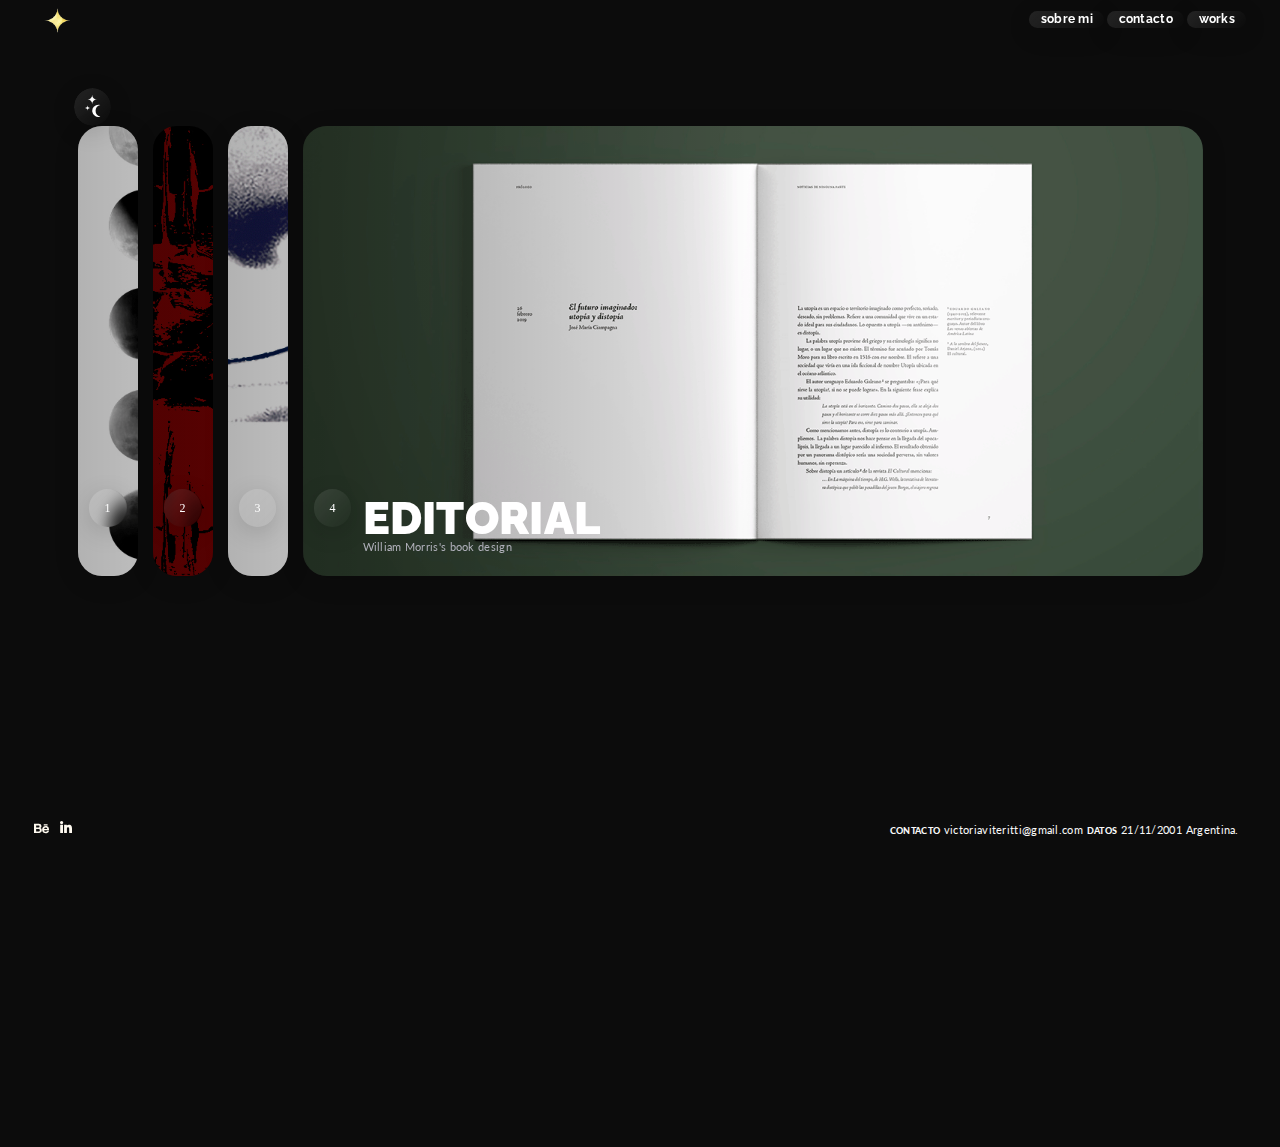
<file: works.html>
<!doctype html>
<html>
<head>
<meta charset="utf-8">
<title>works</title>
<link rel="icon" href="img/estrellita-ind.png" type="image/x-icon">
<link href="estilos.css" rel="stylesheet" type="text/css">
<link rel="preconnect" href="https://fonts.googleapis.com">
<link rel="preconnect" href="https://fonts.gstatic.com" crossorigin>
<link href="https://fonts.googleapis.com/css2?family=Lato:ital,wght@0,100;0,300;0,400;0,700;0,900;1,100;1,300;1,400;1,700;1,900&display=swap" rel="stylesheet">
	
<link rel="preconnect" href="https://fonts.googleapis.com">
<link rel="preconnect" href="https://fonts.gstatic.com" crossorigin>
<link href="https://fonts.googleapis.com/css2?family=Lora:ital@0;1&display=swap" rel="stylesheet">
	
<link rel="preconnect" href="https://fonts.googleapis.com">
<link rel="preconnect" href="https://fonts.gstatic.com" crossorigin>
<link href="https://fonts.googleapis.com/css2?family=Raleway:wght@400;700&display=swap" rel="stylesheet">
	
<meta name="viewport" content="width=device-width, initial-scale=1.0">
</head>

<body>
	<header id="cabecera">
		<button class="icono-header">
			<a href="index.html"><img src="img/estrellita-ind.png" width="50px" height="50px" alt=""/></a>
		</button>
		<nav class="botonera">
			<ul>
				<li><a href="sobre_mi.html"> sobre mi</a></li>
				<li><a href="formulario.html"> contacto</a></li>
				<li><a href="works.html"> works</a></li>
			</ul>
		</nav>
	</header>
	
	<main class="main-works">
		<article class="article-top-works">
			<section class="section-top-works">
				<div class="top-works-wrapper">
					<div class="top-works-button">
						<button class="top-works-icon">
							<a href="https://www.figma.com/proto/VIq4brC4su0x49aJjuhCf4/Untitled?type=design&node-id=101-10222&scaling=scale-down&page-id=0%3A1&starting-point-node-id=101%3A10222"><img src="img/logo-caldeiro.svg" width="30px" height="30px" alt=""/></a>
						</button>
						<span>Caldeiro</span>
					</div>
				</div>
			</section>
		</article>
		<article class="article-works">
			<section class="section-works">
				<div class="wrapper">
					<div class="container">
						<input type="radio" name="slide" id="c1" checked>
						<label for="c1" class="card">
							<div class="row">
								<div class="icon">1</div>
								<div class="description">
									<h4>Web design</h4>
									<p>Experimental web design</p>
									<a href="https://www.figma.com/proto/VIq4brC4su0x49aJjuhCf4/Untitled?type=design&node-id=101-10222&scaling=scale-down&page-id=0%3A1&starting-point-node-id=101%3A10222"> prototype</a>
								</div>
							</div>
						</label>
						<input type="radio" name="slide" id="c2" checked>
						<label for="c2" class="card">
							<div class="row">
								<div class="icon">2</div>
								<div class="description">
									<h4>Branding</h4>
									<p>Protest poster and merch</p>
								</div>
							</div>
						</label>
						<input type="radio" name="slide" id="c3" checked>
						<label for="c3" class="card">
							<div class="row">
								<div class="icon">3</div>
								<div class="description">
									<h4>Infographic</h4>
									<p>Data visualization of jellyfishes</p>
								</div>
							</div>
						</label>
						<input type="radio" name="slide" id="c4" checked>
						<label for="c4" class="card">
							<div class="row">
								<div class="icon">4</div>
								<div class="description">
									<h4>Editorial</h4>
									<p>William Morris's book design</p>
								</div>
							</div>
						</label>
					</div>
				</div>
			</section>


				<!--<div class="img-slider">
					<div class="slide active">
						<img src="img/work-slider-3.jpg" alt=""/>
						<div class="slide-info">
							<h2>Editorial</h2>
							<p>libros de editorial</p>
						</div>
					</div>
					<div class="slide">
						<img src="img/work-slider-4.jpg" alt=""/>
						<div class="slide-info">
							<h2>Editorial</h2>
							<p>libros de editorial</p>
						</div>
					</div>
					<div class="slide">
						<img src="img/work-slider-1.jpg" alt=""/>
						<div class="slide-info">
							<h2>Editorial</h2>
							<p>libros de editorial</p>
						</div>
					</div>
					<div class="slide">
						<img src="img/work-slider-2.jpg" alt=""/>
						<div class="slide-info">
							<h2>Editorial</h2>
							<p>libros de editorial</p>
						</div>
					</div>
					<div class="slide">
						<img src="img/work-slider-1.jpg" alt=""/>
						<div class="slide-info">
							<h2>Editorial</h2>
							<p>libros de editorial</p>
						</div>
					</div>
					
					<div class="navigation">
						<div class="btn active"></div>
						<div class="btn"></div>
						<div class="btn"></div>
						<div class="btn"></div>
						<div class="btn"></div>
					</div>
				</div>-->
				
				
				
			<!--<aside>
				<section class="objetivos">
					<h4> objetivos </h4>
					<p> Profundizar mis conocimientos y habilidades en un &aacute;mbito de nuevos desaf&iacute;os </p>
				</section>
				<section>
					<h4> programas</h4>
					<ol class="programas">
						<li> 
							<p> Illustrator </p>
							<div class="circulos">
								<span class="circulo-si"></span>
								<span class="circulo-si"></span>
								<span class="circulo-si"></span>
								<span class="circulo-si"></span>
								<span class="circulo-no"></span>
							</div>
						</li>
						<li> 
							<p> Photoshop </p>
							<div class="circulos">
								<span class="circulo-si"></span>
								<span class="circulo-si"></span>
								<span class="circulo-si"></span>
								<span class="circulo-si"></span>
								<span class="circulo-no"></span>
							</div>
						</li>
						<li> 
							<p> Indesign </p>
							<div class="circulos">
								<span class="circulo-si"></span>
								<span class="circulo-si"></span>
								<span class="circulo-si"></span>
								<span class="circulo-si"></span>
								<span class="circulo-no"></span>
							</div>
						</li>
						<li> 
							<p> Lightroom </p>
							<div class="circulos">
								<span class="circulo-si"></span>
								<span class="circulo-si"></span>
								<span class="circulo-si"></span>
								<span class="circulo-si"></span>
								<span class="circulo-no"></span>
							</div>
						</li>
						<li> 
							<p> Figma </p>
							<div class="circulos">
								<span class="circulo-si"></span>
								<span class="circulo-si"></span>
								<span class="circulo-si"></span>
								<span class="circulo-no"></span>
								<span class="circulo-no"></span>
							</div>
						</li>
						<li> 
							<p> Office </p>
							<div class="circulos">
								<span class="circulo-si"></span>
								<span class="circulo-si"></span>
								<span class="circulo-si"></span>
								<span class="circulo-no"></span>
								<span class="circulo-no"></span>
							</div>
						</li>
					</ol>
				</section>

			</aside>-->
		</article>
	</main>
	
	<footer>
		<ul class="lateral-a">
			<li><a href="https://www.behance.net/victoria-viteritti/appreciated"> <img src="img/behance.svg" alt="logo-behance"/></a></li>
			<li><a href="https://www.linkedin.com/in/victoria-viteritti/"> <img src="img/linkedin-big-logo.svg" alt="logo-linkedin"/></a></li>
		</ul>
		<ul>
			<li>
				<h4> contacto </h4>
				<p> victoriaviteritti@gmail.com </p>
			</li>
			<li>
				<h4> datos </h4>
				<p> 21/11/2001 </p>
				<p> Argentina.</p>
			</li>
		</ul>
	</footer>
	
	<script type="text/javascript">
	var slides = document.querySelectorAll('.slide');
	var btns = document.querySelectorAll('.btn');
	let currentSlide = 1;
	
	var manualNav = function(manual){
		slides.forEach((slide) => {
			slide.classList.remove('active');
			
			btns.forEach((btn) => {
				btn.classList.remove('active');
			});
		});
		
		slides[manual].classList.add('active');
		btns[manual].classList.add('active');
	}
	
	btns.forEach((btn, i) => {
		btn.addEventListener("click", () => {
			manualNav(i);
			currentSlide = i;
		});
	});
		
		
	var repeat = function(activeClass){
		let active = document.getElementsByClassName('active');
		let i = 1;
		
		var repeater = () => {
			setTimeout(function(){
				
			slides[i].classList.add('active');
			btns[i].classList.add('active');
			i++;
			
			if (slides.length == i){
				i = 0;
			}	
			if (i >= slides.length){
				return;
			}	
			repeater();
		}, 10000);
		}
		repeater();
	}
	repeat();
	
	</script>
	
</body>
</html>
</file>
<file: estilos.css>
@charset "utf-8";
/* CSS Document */

*{
	animation: transitionIn 0.5s;
}

.new-main-index{
	display: flex;
	flex-direction: column;
	width: 100%;
	height: 100%;
	margin-top:-60px;
	margin-bottom:-60px;
}

.new-section-index{
	display: flex;
	flex-direction: row;
	justify-content: space-between;
}

.izq-div-index{
	width: 506px;
	height: 854px;
	display: flex;
	flex-direction: column;
	align-items: flex-start;
	justify-content: space-around;
	padding-left: 44px;
	box-sizing: border-box;
}

.cen-div-index{
	width: 506px;
	height: 854px;
	display: flex;
	flex-direction: column;
	justify-content: flex-end;
	padding-bottom: 65px;
	box-sizing: border-box;
}

.der-div-index{
	width: 506px;
	height: 854px;
}


.new-section-index h1{
	position: absolute;
	top:500px;
	left: 600px;
	background-image: url('./img/index-gif.gif');
	background-size: cover;
	background-clip: text;
	-webkit-background-clip: text;
	color: #FAF5FF;
	padding: 0px;
}

body {
	display: flex;
	flex-direction: column;
	align-items: center;
/*	animation: transitionIn 1s;*/
/*	background: linear-gradient(-45deg,#f29699,#f3e795,#f29699,#10393e);*/
/*	background: linear-gradient(-45deg,#10393e,#061719,#10393e);
	animation: background 12s ease infinite;
	background-size: 400% 400%;*/
/*	background-color:#FAF5FF;*/
	background-color:#0C0C0C;
	zoom: 75%;
	margin:0px;
}

@keyframes background {
	0%{
		background-position: 0% 50%
	}
	50%{
		background-position: 100% 100%
	}
	100%{
		background-position: 0% 50%
	}
}

@keyframes transitionIn{
	from{
		background-color: rgba (16, 57, 62, 1);
		opacity:0;
		transform: rotateY(-5deg);
	}
	
	to{
		opacity:1;
		transform: rotateY(0)
	}
}

main{
	margin-top:80px;
}

h1{
	margin-top:0px;
	font-family: "DM Serif Display", serif;
	font-weight: 400;
	font-style: normal;
	font-size: 200px;
	color: #F9F9F9;
	padding-left: 35px;
	margin-bottom: 0px;
}

h4{
	font-family: "Lato", sans-serif;
	font-weight: 900;
	font-style: normal;
	font-size: 12px;
	text-transform: uppercase;
	letter-spacing: 0.4px;
	color: #F9F9F9;
}

h2{
	font-family: "DM Serif Display", serif;
	font-weight: 400;
	font-style: normal;
	font-size: 28px;
	padding: 0px;
	color: #F9F9F9;
}

h3{
	font-family: "Lato", sans-serif;
	font-weight: 400;
	font-style: normal;
	font-size: 18px;
	padding: 0px;
	color: #F9F9F9;
}

p{
	font-family: "Lato", sans-serif;
	font-weight: 400;
	font-style: normal;
	font-size: 14px;
	line-height: 20px;
	letter-spacing: 0.4px;
	color: #F9F9F9;
}

li{
	font-family: "Lato", sans-serif;
	font-weight: 400;
	font-style: normal;
	font-size: 14px;
	line-height: 20px;
	letter-spacing: 0.4px;
	color: #F9F9F9;
}

.titulos h1 {
	padding-left: 35px;
}

.titulos h2 {
	padding-left: 40px;
}

.titulos div {
	line-height: 20px;
}


aside{
	margin-top:100px;
}

/*
.audio{
	position:absolute;
	scale: 0.8;
	top:710px;
	right:30px;
}

audio{
	border: 1px solid floralwhite;
	border-radius: 30px;
}

audio::-webkit-media-controls-panel{
	background-color: #3A5126;
}

audio::-webkit-media-controls-current-time-display{
    color: floralwhite;
}
audio::-webkit-media-controls-time-remaining-display{
    color: floralwhite;
}
*/

/*INDEX*/
.main-index{
	width: 100%;
	height: 660px;
	background-color: transparent;
/*	background: url("img/background-index.svg");
	background-repeat: no-repeat;*/
	display: flex;
	align-items: center;
	justify-content: center;
	margin-top: 45px;
}



.main-index aside{
	height: 515px;
	width: 345px;
	margin-top:0px;
	background-color: transparent;
	background-image: url("img/estrellita_form.png");
	background-repeat: no-repeat;
	background-size: cover;
	border: 0px transparent;
	box-shadow: 0px 0px 0px 0px transparent;
}

.eyes{
	display: flex;
	justify-content: flex-start;
	align-items: center;
	margin-top: 221px;
	margin-left: 113px;
	gap: 6px;
}

.eye{
	width: 15px;
	height: 30px;
	border-radius: 50%;
	background-color: transparent;
}

.ball{
	width: 10px;
	height: 20px;
	border-radius: 50%;
	background-color: antiquewhite;
}


.section-index{
	padding-top: 50px;
	height: 50%;
	width: 50%;
	gap:0px;
	display: flex;
	flex-direction: column;
	align-items: center;
	justify-content: flex-end;
}

.section-index .titulos {
	width: auto;
	height: auto;
	justify-content: flex-end;
	gap:50px;
}

.section-index .titulos h1{
	margin: 0px;
	text-wrap:wrap;
	padding-left: 0px
}

.section-index .titulos h4{
	padding-left: 10px
}

.section-index .titulos p{
	padding-left: 5px
}

.boton-index {
	width: 100px;
	height: 20px;
	text-decoration: none;
	font-family: 'Raleway', sans-serif;
	font-size: 16px;
	font-weight: 700;
	color: white;
	padding: 1px 15px 2px 15px;
	background: linear-gradient(135deg, rgba(255, 255, 255, 0.1), rgba(255, 255, 255, 0));
	backdrop-filter: blur(10px);
	-webkit-backdrop-filter: blur(10px);
/*border:1px solid rgba(255, 255, 255, 0.18);*/
	box-shadow: 0 8px 32px 0 rgba(0, 0, 0, 0.15);
	border-radius: 20px;
	text-align: center;
	margin-left: 2px;
	align-self: flex-start
}


.boton-index:hover {
	color: #f29699;
	background-color: white;
	font-weight: 700;
}

.boton-index:active {
	font-weight: 700; 
	background-color: #f29699;
	color: white;
}




/*MOBILE*/
@media (max-width:600px){
	
}





/*SOBRE-MI*/
#cabecera {
	width: 100%;
	height: 15%;
	background-color: transparent;	
	display: flex;
	justify-content: space-between;
	padding-left: 45px;
	padding-right: 45px;
	box-sizing: border-box;
}

.aboutme {
	display: flex;
	flex-direction: row;
	align-items: flex-start;
	justify-content: center;
	align-content: space-between;
	gap: 30px;
}

.aboutme h1{
	padding-left: 35px;
	margin-bottom: 0px;
}

.aboutme article {
	display: flex;
	flex-direction: column;
	gap: 30px;
}

.aboutme img{
	border-radius: 50%;
	border:1px solid rgba(255, 255, 255, 0.18);
	box-shadow: 0 8px 32px 0 rgba(0, 0, 0, 0.1);
	
}

.aboutme-info{
	display: flex;
	flex-direction: column;
	line-height: 20px;
}



.aboutme-img-info {
	display:flex;
	flex-direction: row;
	margin-left: 40px;
}

.aboutme-tabs{
	width: 500px;
	height: 360px;
}


.tabs{
	position: absolute;

	width: 500px;
	height: 360px;
	padding: 10px 20px;
	overflow: hidden;
	background: transparent;
}

.tabs .tab-header{
	display: flex;
	flex-direction: column;
	float: left;
	width: 25%;
	height: 72%;
	border-right: 1px solid white;
	padding: 22px 0px;
	overflow: hidden;
}

.tabs .tab-header div{
	height: 50px;
	line-height: 50px;
	cursor: pointer;
	color: #CCCCCC;
	padding-left: 10px;
	text-align: start;
}

.tabs .tab-header div:hover,
.tabs .tab-header div.active{
	color: olive;
}

.text-white{
	color: #F9F9F9
}

.tab-content{
	position: relative;
	height: 100%;
	overflow: hidden;
}

.tab-header h4{
	font-family: "Lato", sans-serif;
	font-weight: 900;
	font-style: normal;
	font-size: 12px;
	text-transform: uppercase;
	letter-spacing: 0.4px;
}


.tab-content div h4{
	font-family: "Lato", sans-serif;
	font-weight: 900;
	font-style: normal;
	font-size: 12px;
	text-transform: uppercase;
	letter-spacing: 0.4px;
	margin: 0px;
}

.tab-content div h2{
	font-family: "DM Serif Display", serif;
	font-weight: 400;
	font-style: normal;
	font-size: 28px;
	padding: 0px;
}

.tab-content div h3{
	font-family: "Lato", sans-serif;
	font-weight: 400;
	font-style: normal;
	font-size: 18px;
	padding: 0px;
}

.tab-content div p{
	font-family: "Lato", sans-serif;
	font-weight: 400;
	font-style: normal;
	font-size: 14px;
	line-height: 20px;
	letter-spacing: 0.4px
}

.tab-content div{
	position: absolute;
	text-align: flex-start;
	padding: 55px 40px;
	top: -200%;
}

.tab-content div.active{
	top: 0;
	width: 75%;
}

.tab-indicator{
	position: absolute;
	width: 50px;
	height: 50px;
	left: 122px;
	top:45px;
	transition: all 500ms ease-in-out;
	background-image: url('./img/estrellita-ind.png');
	background-repeat: no-repeat;
	background-size: 75px;
	background-position: center;
}











.aside-about-me {
	height: 660px;
}



.titulos {
	display: flex;
	flex-direction: column;
	align-items: flex-start;
	justify-content: center;
	align-content: space-between;
	line-height: 120px;
}

.titulos h1 {
	padding-left: 35px;
}

.titulos h2 {
	padding-left: 40px;
}

.titulos div {
	line-height: 20px;
}

header button {
	border-color: transparent;
	background-color: transparent;
	align-self: flex-start;
}

.botonera a {
	width: 100px;
	height: 20px;
	text-decoration: none;
	font-family: 'Raleway', sans-serif;
	font-size: 16px;
	font-weight: 700;
	color: white;
	padding: 1px 15px 2px 15px;
	background: linear-gradient(135deg, rgba(255, 255, 255, 0.1), rgba(255, 255, 255, 0));
	backdrop-filter: blur(10px);
	-webkit-backdrop-filter: blur(10px);
	box-shadow: 0 8px 32px 0 rgba(0, 0, 0, 0.15);
	border-radius: 20px;
	text-align: center;
}


nav ul {
	list-style: none;
}
nav ul li {
	display: inline;
}

.botonera a:hover {
	color: #0C0C0C;
	background-color: #FAF5FF;
	font-weight: 700;
}

.botonera a:active {
	font-weight: 700; 
	background-color: #0C0C0C;
	color: #FAF5FF;
}

.sobre-mi-article {
	width: 100%
}

.sobre-mi-article {
	display: flex;
	align-items: flex-start;
	justify-content:space-around;
	width: 100%;
	padding-top: 40px;
	padding-bottom: 40px;
	background-color: transparent;
	color: #415224;
}

.info-personal h4{
	font-family: 'Lora', serif;
	font-weight: 900;
	font-size: 14px;
	color: #3A5126;
}

.info-personal p{
	font-family: "Lato", sans-serif;
	font-weight: 400;
	font-style: normal;
	font-size: 14px;
	line-height: 20px;
	letter-spacing: 0.4px;
	color: #061719;
}



.programas {
	display: flex;
	list-style: none;
	flex-flow: row wrap;
	justify-content:flex-start;

}

.programas li {
	line-height: 0.5px;
	padding-right: 12px;
	flex-flow: row wrap
	}

.circulos {
	height: 12px;
	width: 70px;
	display: flex;
	flex-direction: row;
	justify-content: space-between;
}

.circulo-si {
	height: 12px;
	width: 12px;
	background-color: white;
	border-radius: 50%;
}

.circulo-no {
	height: 12px;
	width: 12px;
	background-color: #f3e795;
	border: 50px;
	border-radius: 50%;
}

aside {
	display: flex;
	flex-direction: column;
	height: 480px;
	width: 300px;
	margin-left: 40px;
	padding-left: 20px;
	box-sizing: border-box;
/*	background: linear-gradient(135deg, rgba(255, 255, 255, 0.1), rgba(255, 255, 255, 0));
	backdrop-filter: blur(10px);
	-webkit-backdrop-filter: blur(10px);
	border:1px solid rgba(255, 255, 255, 0.18);*/
	box-shadow: 0 8px 32px 0 rgba(0, 0, 0, 0.4);
	border-radius: 20px;
		
}


.objetivos-about-me {
	align-content: center;
	color: #EA5A5F;
	padding-left: 20px;
	margin-left: -20px;
	background: white;
	border-radius: 20px;
	padding-bottom: 15px;
}

.objetivos-about-me p {
	padding-left: 35px;
	padding-right: 35px;
	font-family: "Lato", sans-serif;
	font-weight: 400;
	font-style: normal;
	font-size: 13.9px;
	line-height: 19px;
	letter-spacing: 0.4px;
	color: #EA5A5F;
	margin: 0px;
}

.objetivos-about-me h4{
	color: #EA5A5F;
	margin: 0px;
	padding: 15px 0px 10px 0px;
}

.objetivos-about-me h3{
	color: #EA5A5F;
	padding-left: 31px;
	margin:0px;
	font-family: "DM Serif Display", serif;
	font-weight: 900;
	font-style: italic;
}










.objetivos {
	color: #EA5A5F;
	padding-left: 20px;
	margin-left: -20px;
	background: white;
	border-radius: 20px;

}

.objetivos p {
	padding-left: 35px;
	padding-right: 35px;
	font-family: "Lato", sans-serif;
	font-weight: 400;
	font-style: normal;
	font-size: 13.9px;
	line-height: 19px;
	letter-spacing: 0.4px;
	color: #EA5A5F;
}

.objetivos h4{
	color: #EA5A5F;
}

.objetivos h2{
	color: #EA5A5F;
}

.aptitudes {
	list-style: none;
	display: flex;
	flex-direction: column;
	padding-right: 35px
}

.hobbies p {
	padding-left: 35px;
	padding-right: 35px;
	
}



/*FORMULARIO*/

.aside-form-img{
	margin-top: 85px;
	margin-left: -20px;
	display: flex;
	flex-direction: column;
	height: 560px;
	width: 300px;
	padding-left: 20px;
	box-sizing: border-box;
	backdrop-filter: blur(10px);
	-webkit-backdrop-filter: blur(10px);
	border-radius: 20px;
	box-shadow: 0 8px 32px 0 rgba(0, 0, 0, 0.4);
		
}

.main-form {
	display: flex;
	flex-direction: row;
	align-items: flex-start;
	justify-content: center;
	align-content: space-between;
	gap: 30px;
}

.main-form h1{
	padding-left: 35px;
	margin-bottom: 0px;
}

.main-form article {
	display: flex;
	flex-direction: column;
	gap: 0px;
}


.main-form-info{
	display: flex;
	flex-direction: column;
	line-height: 20px;
}

.main-form h2{
	font-style: italic;
	color: white;
	font-family: 'Lora', serif;
	font-size: 22px;
	padding-left: 40px;
}

.main-form h3{
	padding-left: 40px;
}


.main-form-img-info {
	display:flex;
	flex-direction: row;
}



.titulos {
	display: flex;
	flex-direction: column;
	align-items: flex-start;
	justify-content: center;
	align-content: space-between;
}








.section-formulario{
	display: flex;
	flex-direction: row-reverse;
	width: 858px;
	height: 700px;
	margin-left: 35px;
	padding-left: 35px;
	padding-top: 35px;
	background-color: floralwhite;
	backdrop-filter: blur(10px);
	-webkit-backdrop-filter: blur(10px);
	border-radius: 20px;
	box-shadow: 0 8px 32px 0 rgba(0, 0, 0, 0.2);
}

.section-formulario h1{
	padding-left: 35px;
	margin-bottom: 0px;
}

.formulario-info{
	display: flex;
	flex-direction: column;
	width: 35%;
	margin-bottom: 20px;
	line-height: 36px;
	justify-content: center;
	align-items: flex-start;
}

form label, form p{
	font-family: 'Raleway', sans-serif;
	font-size: 18px;
	font-variant: small-caps;
	font-weight: 900;
	color: #EF878B;
	margin-bottom: 3px;
}

.formulario-info p{
	font-family: 'Lora', serif;
	font-weight: 900;
	font-size: 14px;
	color: #EF878B;
	margin: 0px;
}


form {
	width: 67%;
	height: auto;
	display: flex;
	flex-direction: column;
}

form div{
	display: flex;
	flex-direction: column;
}

label{
	display: block;

}

input{
	width: 75%;
	height: 15px;
	padding: 10px;

	background: floralwhite;
	border-radius: 20px;
	border:1px solid rgba(242 171 152);
	box-shadow: 0 5px 5px 0 rgba(0, 0, 0, 0.1);
}

input:hover{
	cursor:pointer;
}

input[type=radio], input[type=checkbox]{
	width: auto;
	height: auto;
}




/*SECTION FORM DATOS*/
.section-form-datos{
	display: flex;
	flex-direction: column
}

.form-nombre-apellido{
	display: flex;
	flex-direction: row;
	width: auto;
}

.form-radio{
	display: flex;
	flex-direction: row;
	align-items: flex-end;
}

.form-radio label{
	display: flex;
	flex-direction: row-reverse;
	justify-content: flex-end;
	align-items: center;
}


input[type="radio"] {
	appearance: none;
	background-color: floralwhite;
	border-radius: 50%;
	height: 5px;
	width: 5px;
	align-items: center;
	border:1px solid rgba(242 171 152);
	box-shadow: 0 5px 5px 0 rgba(0, 0, 0, 0.1);
	
}

input[type="radio"]:hover {
	appearance: none;
	background-color: #EA5A5F;
	border:1px solid rgba(242 171 152);
	box-shadow: 0 5px 5px 0 rgba(0, 0, 0, 0.1);
	border-radius: 50%;
	height: 5px;
	width: 5px;
}

input[type="radio"]:checked {
	appearance: none;
	background-color: #EA5A5F;
	border-radius: 50%;
	height: 5px;
	width: 5px;
}


.form-email-cel{
	display: flex;
	flex-direction: row;
	margin-bottom: 10px;
}



/*FORM SECTION SOLICITUD*/
.section-form-solicitud{
	display:flex;
	flex-direction: row;
	justify-content: space-between;
	gap: 10px
}

.form-consulta{
	display: flex;
	flex-direction: column;
	width: 55%;
	align-content: space-around;
}

.form-checkbox{
	justify-content: flex-end;
}


/*FORM CONSULTA*/

textarea{
	padding:10px;
	background-color: floralwhite;
	border:1px solid rgba(242 171 152);
	box-shadow: 0 5px 5px 0 rgba(0, 0, 0, 0.1);
	border-radius: 20px;
	margin-bottom: 10px
}

.consulta-asunto textarea{
	width: 100%;
	height: 16px;
}

.consulta-mensaje textarea{
	width: 100%;
	height: 250px;
}




/*FORM CHECKBOX*/


.objetivos p{
	color: #EF878B;
}

.objetivos h3{
	color: #EF878B;
}

.checkbox {
	padding: 10px 10px 5px 5px;
	margin-bottom: 10px
}

.checkbox label{
	display: flex;
	flex-direction: row-reverse;
	justify-content: flex-end;
	align-items: center;
	font-family: "Lato", sans-serif;
	font-weight: 400;
	font-style: normal;
	font-size: 14px;
	line-height: 20px;
	letter-spacing: 0.4px;
	color: #F9F9F9;
}


input[type="checkbox"] {
	appearance: none;
	background-color: floralwhite;
	border:1px solid rgba(242 171 152);
	border-radius: 50%;
	height: 5px;
	width: 5px;
}


input[type="checkbox"]:hover {
	appearance: none;
	background-color: #EA5A5F;
	color: floralwhite;
	border-radius: 50%;
	height: 5px;
	width: 5px;
}

input[type="checkbox"]:checked {
	appearance: none;
	background-color: #EA5A5F;
	border-radius: 50%;
	height: 5px;
	width: 5px;
}








/*FORM CONFIRMAR*/

.form-confirmar{
	display: flex;
	flex-direction: column;
}

.section-form-confirmar p{
	color: #ACACAC;
	font-size: 14px;
	font-family: 'Lato', sans-serif;
	font-variant: normal;
}

.form-enviar-borrar{
	display: flex;
	flex-direction: row;
	gap: 10px;
}

input[type=reset], input[type=submit]{
	width: 20%;
	border-radius: 20px;
	padding: 5px;
	height: 25px
}

input[type=submit]{
	color: floralwhite;
	background-color: #EA5A5F;
	border:1px solid rgba(242 171 152);
	box-shadow: 0 5px 5px 0 rgba(0, 0, 0, 0.1);
}

input[type=reset]{
	color: rgba(242 171 152);
	background-color: floralwhite;
	border:1px solid rgba(242 171 152);
	box-shadow: 0 5px 5px 0 rgba(0, 0, 0, 0.1);
}

input[type=reset]:hover, input[type=submit]:hover {
	font-weight: 700; 
	background-color: #021f23;
	color: white;
}

input[type=reset]:active, input[type=submit]:active {
	font-weight: 700; 
	background-color: #021f23;
	color: white;
}







/*WORKS*/
.main-works{
	margin-top:60px;
	display: flex;
	flex-direction: column;
}

.article-top-works {
	display: flex;
	flex-direction: row;
}

.section-top-works {
	display: flex;
	flex-direction: row;
}

.top-works-wrapper {
	display: flex;
	flex-direction: row;
}

.top-works-button{
	display: inline-block;
	height: 50px;
	width: 50px;
	float: left;
	margin: 0 5px;
	backdrop-filter: blur(10px);
	-webkit-backdrop-filter: blur(10px);
	color: #EDEDED;
	border-radius: 50%;
	cursor: pointer;
	box-shadow: 0 8px 32px 0 rgba(0, 0, 0, 0.15);
	transition: .6s cubic-bezier(.28,-0.03,0,.99);
	overflow: hidden;
}

.top-works-button:hover{
	width: 200px;
	border-radius: 25px;
	background: linear-gradient(135deg, rgba(255, 255, 255, 0.1), rgba(255, 255, 255, 0));
}

.top-works-icon{
	background: linear-gradient(135deg, rgba(255, 255, 255, 0.1), rgba(255, 255, 255, 0));
	backdrop-filter: blur(10px);
	-webkit-backdrop-filter: blur(10px);
	box-shadow: 0 8px 32px 0 rgba(0, 0, 0, 0.15);
	color: white;
	border-radius: 50%;
	width: 50px;
	height: 50px;
	border: none;
	
	display: inline-block;
	box-sizing: border-box;
	
}




.top-works-button span{
	transition: all .3s ease;
	text-decoration: none;
	font-family: 'Raleway', sans-serif;
	font-size: 16px;
	font-weight: 700;
	color: white;
	align-self: center;
}

.article-works {
	display: flex;
	flex-direction: row;
	align-items: flex-start;
	justify-content: center;
	align-content: space-between;
	gap: 30px;
}

.section-works{
	display: flex;
	margin-top:0px;
}

.article-works aside{
	height: 410px;
}

/*
.img-slider{
	position: relative;
	width: 920px;
	height: 500px;
	border-radius: 20px;
	margin-left: 35px;
	background-color: transparent;
	backdrop-filter: blur(10px);
	-webkit-backdrop-filter: blur(10px);
	box-shadow: 0 8px 32px 0 rgba(0, 0, 0, 0.2);
}

.img-slider .slide{
	z-index: 1;
	position: absolute;
	width: 100%;
	height: 500px;
	border-radius: 20px;
	clip-path: circle(0% at 0 50%); 
}

.img-slider .slide.active{
	clip-path: circle(150% at 0 50%);
	transition: 2s;
	transition-property: clip-path;
}


.img-slider .slide img{
	z-index: 1;
	width: 100%;
	border-radius: 20px;
	height: 100%;
	object-fit: cover;
}

.img-slider .slide .slide-info{
	position: absolute;
	top: 0;
	padding: 15px 30px;
}

.slide-info h2{
	color: rgba(252,252,252,1.00);
}

.slide-info p{
	color: rgba(252,252,252,1.00);
}

.img-slider .navigation{
	z-index: 2;
	position: absolute;
	display: flex;
	bottom: 30px;
	left: 50%;
	transform: translateX(-50%);
}

.img-slider .navigation .btn{
	background:rgba(255,255,255,0.74);
	width: 12px;
	height: 12px;
	margin: 10px;
	border-radius: 50%;
	cursor: pointer;
}

.img-slider .navigation .btn.active{
	background:#f29699;
	box-shadow: 0 0 2px rgba(0, 0, 0, 0.5);
}
*/

.wrapper {
	width: 100%;
	height: 100vh;
	display: flex;
	align-items: flex-start;
	justify-content: center;
}

.container {
    height: 600px;
    display: flex;
    flex-wrap: nowrap;
    justify-content: start;
}

.card {
	width: 80px;
	border-radius: .75rem;
	background-size: cover;
	cursor: pointer;
	overflow: hidden;
	border-radius: 2rem;
	margin: 0 10px;
	display: flex;
	align-items: flex-end;
	transition: .6s cubic-bezier(.28,-0.03,0,.99);
	box-shadow: 0px 8px 32px 0px rgba(0,0,0,0.15);
	
}

/*
	background: linear-gradient(135deg, rgba(255, 255, 255, 0.1), rgba(255, 255, 255, 0));
	backdrop-filter: blur(10px);
	-webkit-backdrop-filter: blur(10px);
	border-radius: 20px;
	border:1px solid rgba(255, 255, 255, 0.18);
	box-shadow: 0 8px 32px 0 rgba(0, 0, 0, 0.15);
*/

.card > .row {
	color: white;
	display: flex;
	flex-wrap: nowrap;
	background: linear-gradient(90deg, rgba(0, 0, 0, 0.3), rgba(0, 0, 0, 0));
	width: auto;
	height: 100%;
	align-items: flex-end;
	padding-bottom: 20px
}

.card > .row > .icon {
	background: linear-gradient(135deg, rgba(255, 255, 255, 0.1), rgba(255, 255, 255, 0));
	backdrop-filter: blur(10px);
	-webkit-backdrop-filter: blur(10px);
	box-shadow: 0 8px 32px 0 rgba(0, 0, 0, 0.15);
	color: white;
	border-radius: 50%;
	width: 50px;
	height: 50px;
	display: flex;
	justify-content: center;
	align-items: center;
	margin: 15px 15px 45px 15px;
}

.card > .row > .description {
	display: flex;
	justify-content: flex-end;
	flex-direction: column;
	overflow: hidden;
	height: 150px;
	width: 520px;
	opacity: 0;
	transform: translateY(30px);
	transition-delay: .3s;
	transition: all .3s ease;
	line-height: 25px;
}

.description p {
    color: #b0b0ba;
	margin-bottom: 8px;
}

.description h4 {
	margin-top: 0px;
	font-family: 'Raleway', sans-serif;
	font-style: bold;
	font-size: 60px;
	color: white;
	margin-bottom: 0px;
}

.description a {
	width: 100px;
	height: 20px;
	text-decoration: none;
	font-family: 'Raleway', sans-serif;
	font-size: 16px;
	font-weight: 700;
	color: white;
	padding: 1px 15px 2px 15px;
	background: linear-gradient(135deg, rgba(255, 255, 255, 0.1), rgba(255, 255, 255, 0));
	backdrop-filter: blur(10px);
	-webkit-backdrop-filter: blur(10px);
	border:1px solid rgba(255, 255, 255, 0.18);
	box-shadow: 0 8px 32px 0 rgba(0, 0, 0, 0.15);
	border-radius: 20px;
	text-align: center;
}

.container input {
    display: none;
}

.container input:checked + label {
    width: 1200px;
}

.container input:checked + label .description {
    opacity: 1 !important;
    transform: translateY(0) !important;
}

.card[for="c1"] {
    background-image: url('./img/caldeiro-gif-.gif');
}
.card[for="c2"] {
    background-image: url('./img/riña-gif.gif');
}
.card[for="c3"] {
    background-image: url('./img/medusas-gif.gif');
}
.card[for="c4"] {
    background-image: url('./img/libro-gif-.gif');
}







/*FOOTER*/
.index-footer{
	margin-top:-15px
}


footer {
	display: flex;
	flex-direction: row;
	color: white;
	width: 100%;
	align-content: center;
	justify-content: space-between;
}

footer ul {
	display: flex;
	list-style: none;
	align-items: baseline;
	color: #FFFFFF;
	margin-right: 55px;
	box-sizing: border-box;
}

footer ul li {
	display: flex;
	flex-direction: row;
	align-items: baseline;
	line-height: 0.5px;
	text-indent: 5px;
}


.lateral-a li{
	align-content: center
}

.lateral-a{
	display: flex;
	flex-direction: row;
	left:120px;
	list-style: none;
	gap:10px;
	align-items: flex-start;
	margin:0px;
	margin-top:27px;
}

.lateral-a a{
	align-self: baseline;
}

.lateral-a a img{
	color:floralwhite;
}
</file>
